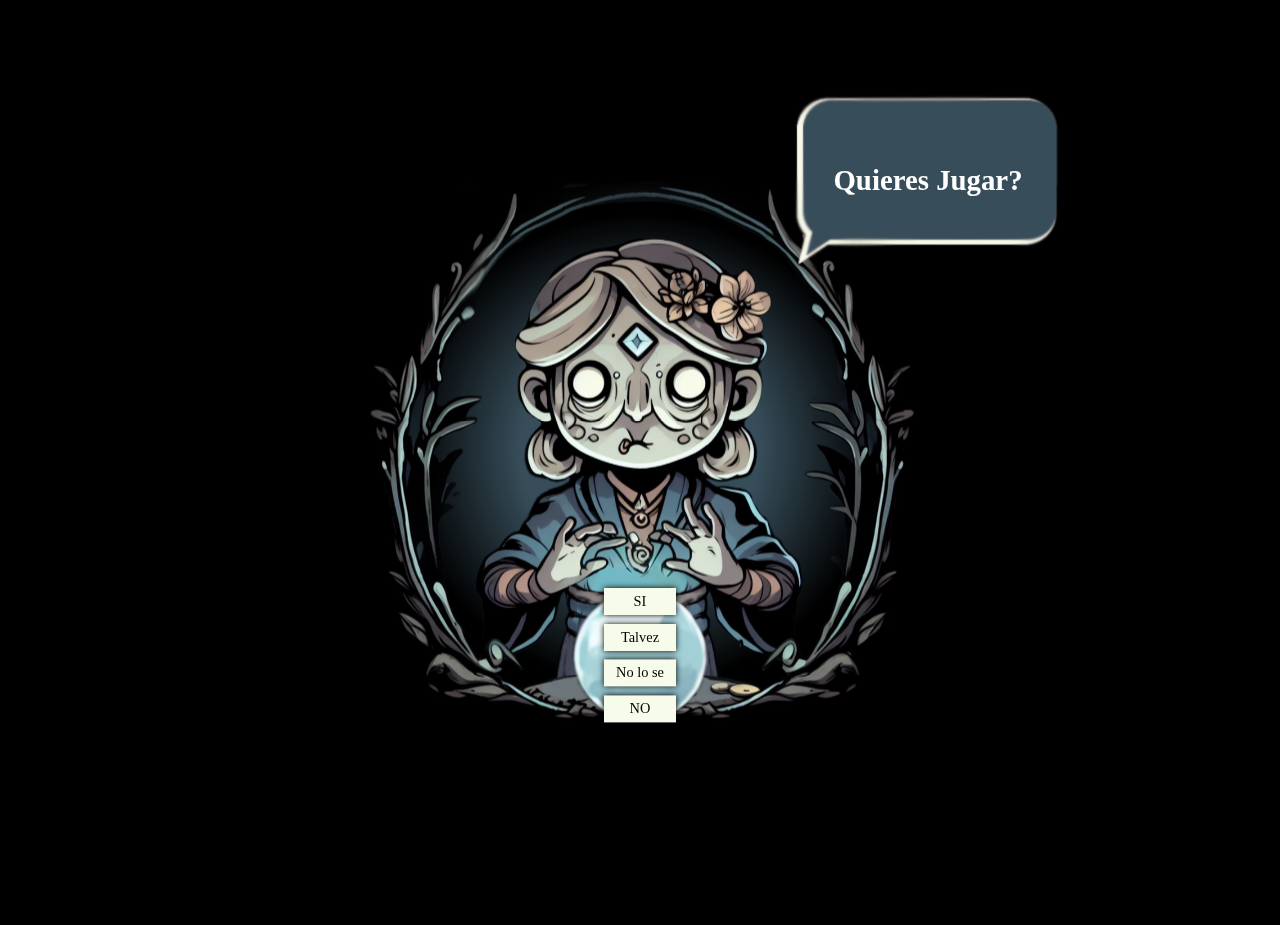
<file: testing/paralax_js/index.html>
<!DOCTYPE html>
<html lang="en">
<head>
    <meta charset="UTF-8">
    <title>Title</title>
    <link rel="stylesheet" href="style.css">



</head>
<body class="body">

<div class="cont" >
    <div class="back"></div>
    <img src="./img/p3_marco.png" alt="" class="marco">
    <img src="./img/p3.png" alt="" class="baba">
    <div class="all_ball">

            <form action="" class="respuestas">
                <button onclick=respuesta(event)>SI</button>
                <button onclick=respuesta(event)>Talvez</button>
                <button onclick=respuesta(event)>No lo se</button>
                <button onclick=respuesta(event)>NO</button>

            </form>

        <div class="res_img">
            <button></button>
        </div>

    </div>
    <img src="./img/base.png" alt="" class="base">
    <div class="dialogo">
    <h1>Quieres Jugar?</h1>
    </div>
</div>


<script type="text/javascript">
const cont = document.querySelector(".cont");
const body = document.querySelector(".body");
const marco = document.querySelector(".marco");
const back = document.querySelector(".back");
const baba = document.querySelector(".baba ");
const ball = document.querySelector(".all_ball");
const base = document.querySelector(".base");
const dialog = document.querySelector(".dialogo");
body.addEventListener("mousemove",(rotate)=>{
    let x = (innerWidth / 2 -rotate.pageX) / 100;
    let y = (innerHeight / 2 - rotate.pageY) / 250;
    ball.style.transform = `translate(${x}px, ${y*10}px)`;
    base.style.transform = "rotateY(" + x + "deg) rotateX(" + y + "deg)";
    baba.style.transform = `translate(${x*5}px, ${y*8}px)`;
    marco.style.transform = "rotateY(" + x + "deg) rotateX(" + y+ "deg)";
    dialog.style.transform = `translate(${x*5}px, ${y*8}px)`;



})

cont.style.transform = "scale(0.60)";


function  respuesta(e){
    e.preventDefault();
    console.log("s")
}
</script>
</body>
</html>
</file>
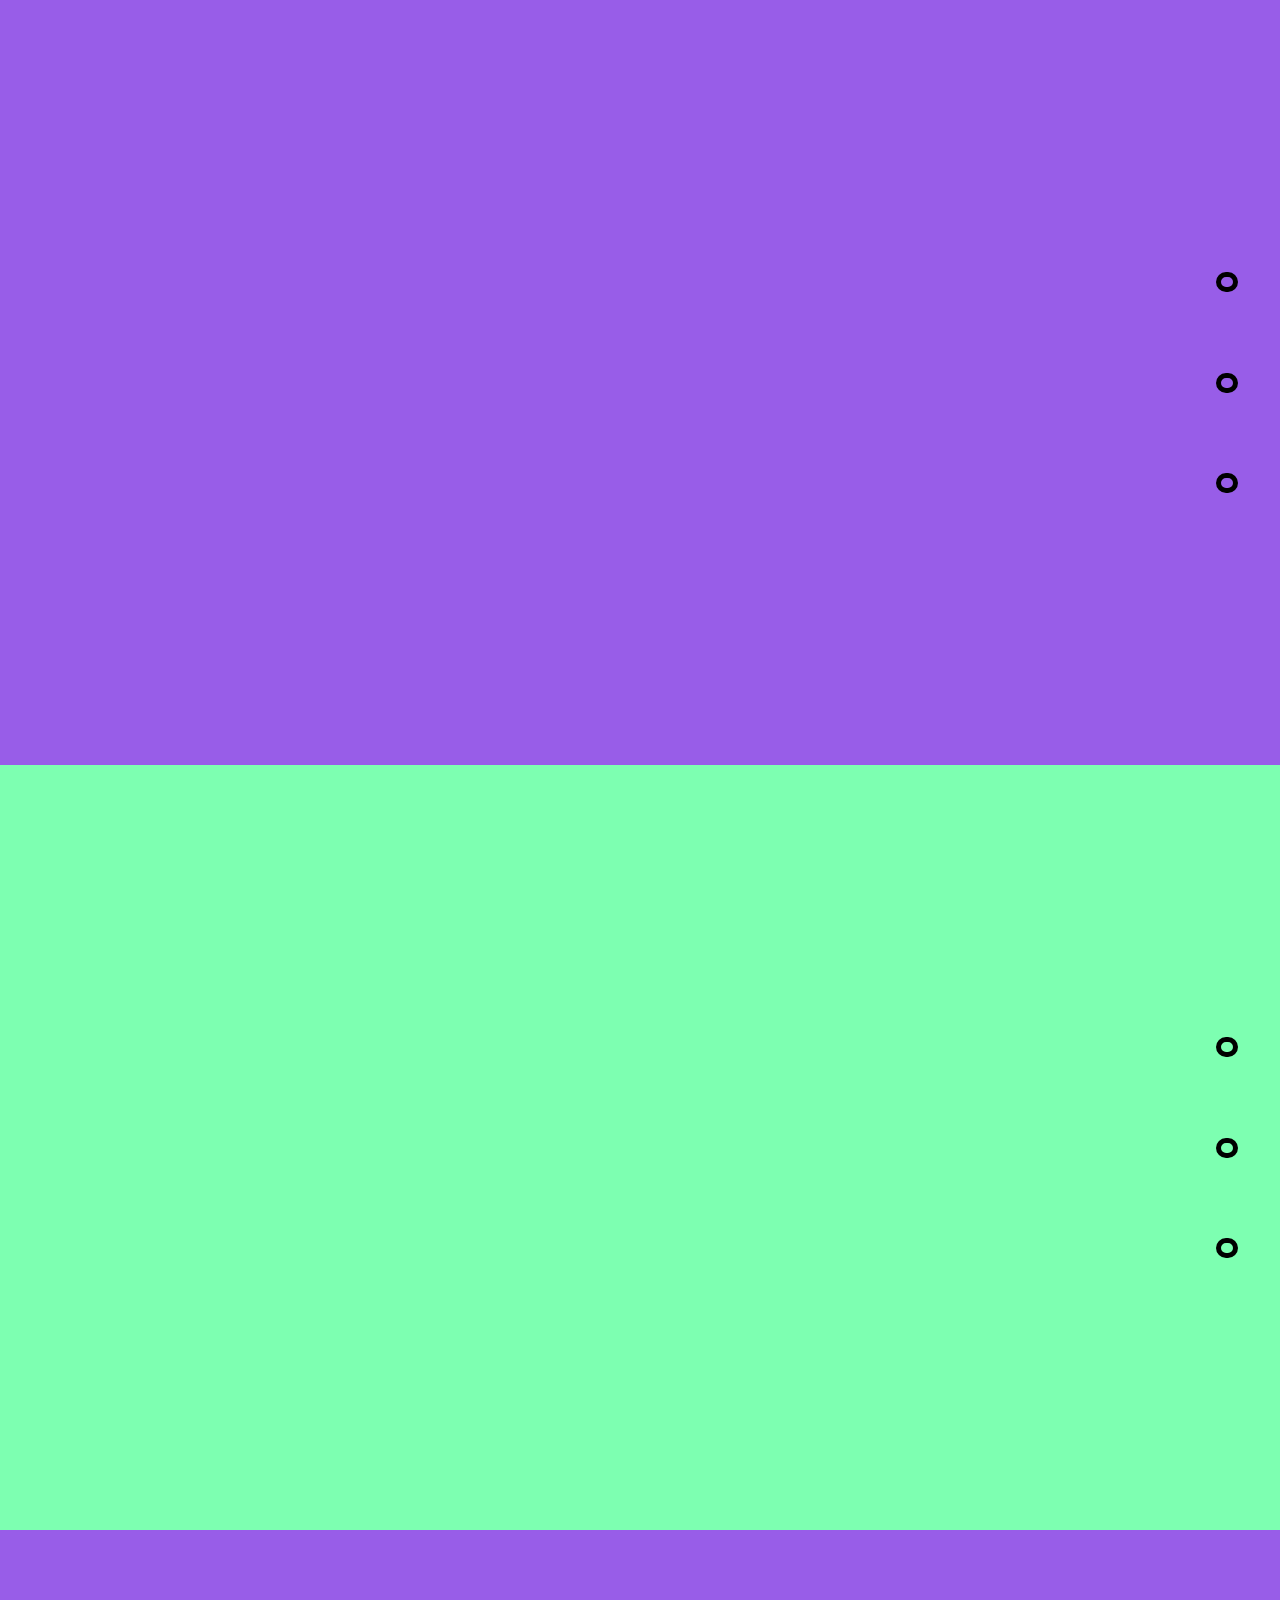
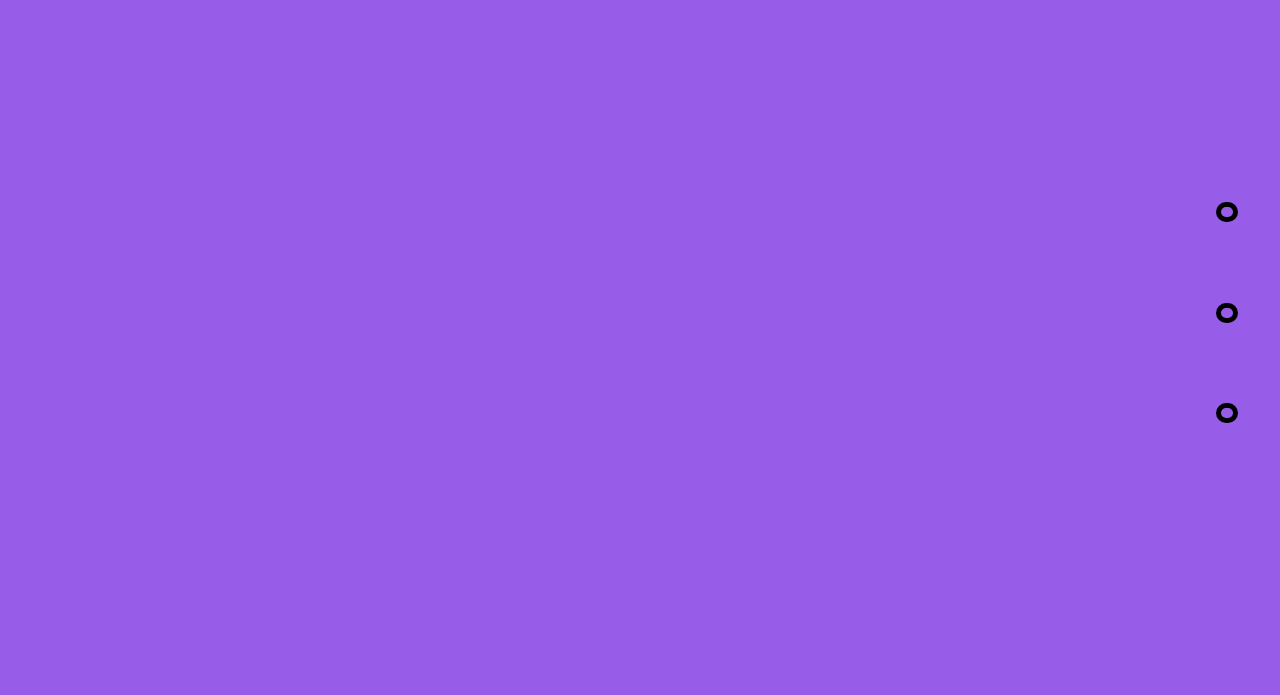
<file: uf1/Project/index.html>
<!DOCTYPE html>
<html lang="en">
<head>
    <meta charset="UTF-8">
    <title>Title</title>
    <link rel="stylesheet" href="style.css">
</head>
<body>
<div id="c1">
    <div class="logo"></div>

</div>
<div id="c2">

</div>
<div id="c3">

</div>

<script src="main.js"></script>
</body>
</html>
</file>
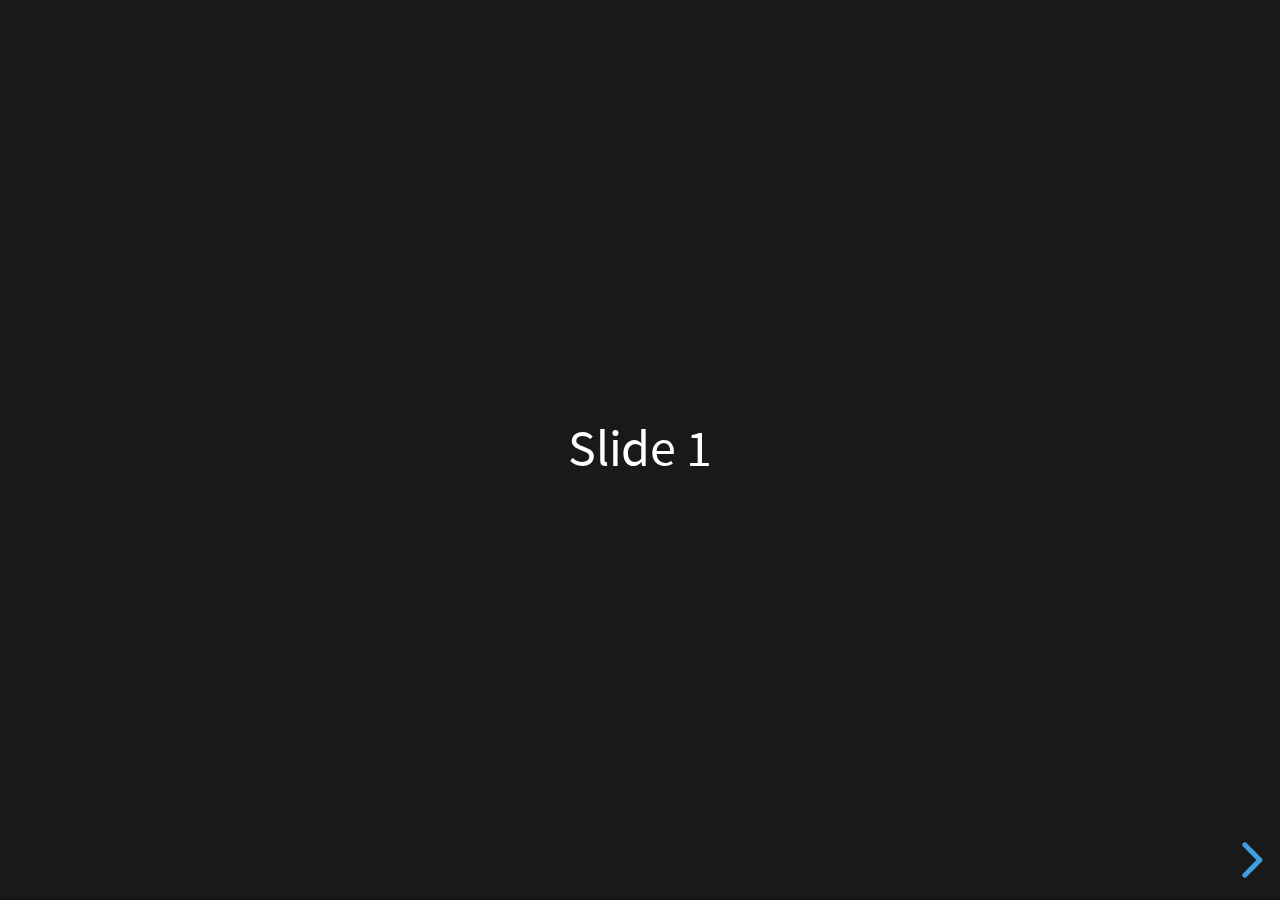
<file: uf1/Project/reveal.js-master/index.html>
<!doctype html>
<html lang="en">
	<head>
		<meta charset="utf-8">
		<meta name="viewport" content="width=device-width, initial-scale=1.0, maximum-scale=1.0, user-scalable=no">

		<title>reveal.js</title>

		<link rel="stylesheet" href="dist/reset.css">
		<link rel="stylesheet" href="dist/reveal.css">
		<link rel="stylesheet" href="dist/theme/black.css">

		<!-- Theme used for syntax highlighted code -->
		<link rel="stylesheet" href="plugin/highlight/monokai.css">
	</head>
	<body>
		<div class="reveal">
			<div class="slides">
				<section>Slide 1</section>
				<section>Slide 2</section>
			</div>
		</div>

		<script src="dist/reveal.js"></script>
		<script src="plugin/notes/notes.js"></script>
		<script src="plugin/markdown/markdown.js"></script>
		<script src="plugin/highlight/highlight.js"></script>
		<script>
			// More info about initialization & config:
			// - https://revealjs.com/initialization/
			// - https://revealjs.com/config/
			Reveal.initialize({
				hash: true,

				// Learn about plugins: https://revealjs.com/plugins/
				plugins: [ RevealMarkdown, RevealHighlight, RevealNotes ]
			});
		</script>
	</body>
</html>
</file>
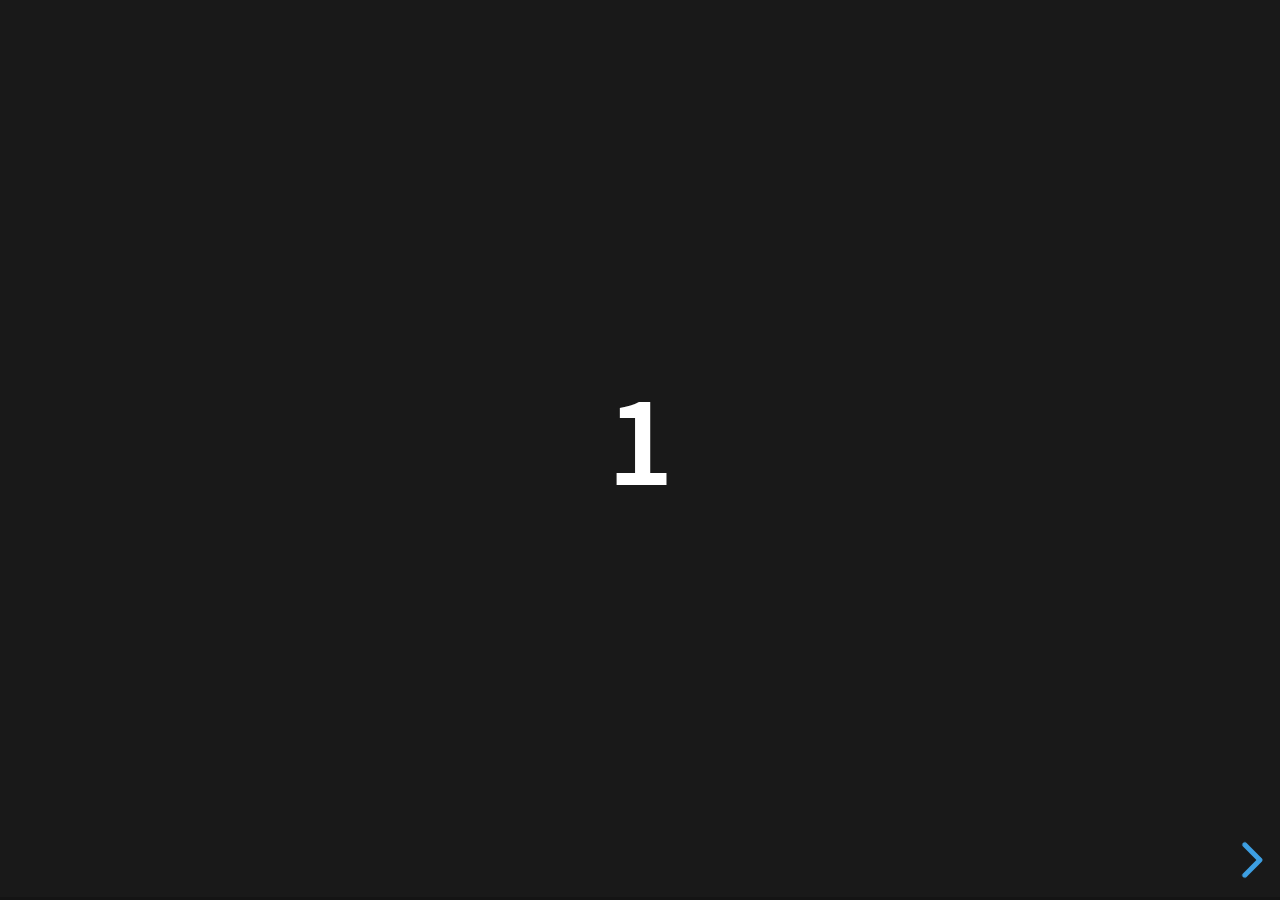
<file: uf1/Project/reveal.js-master/examples/500-slides.html>
<!doctype html>
<html lang="en">
	<head>
		<meta charset="utf-8">

		<title>reveal.js - 500 slides</title>

		<meta name="viewport" content="width=device-width, initial-scale=1.0, maximum-scale=1.0, user-scalable=no">

		<link rel="stylesheet" href="../dist/reveal.css">
		<link rel="stylesheet" href="../dist/theme/black.css">
	</head>

	<body>
		<div class="reveal">
			<div class="slides">
				<section><h1>1</h1></section>
				<section><h1>2</h1></section>
				<section><h1>3</h1></section>
				<section><h1>4</h1></section>
				<section><h1>5</h1></section>
				<section><h1>6</h1></section>
				<section><h1>7</h1></section>
				<section><h1>8</h1></section>
				<section><h1>9</h1></section>
				<section><h1>10</h1></section>
				<section><h1>11</h1></section>
				<section><h1>12</h1></section>
				<section><h1>13</h1></section>
				<section><h1>14</h1></section>
				<section><h1>15</h1></section>
				<section><h1>16</h1></section>
				<section><h1>17</h1></section>
				<section><h1>18</h1></section>
				<section><h1>19</h1></section>
				<section><h1>20</h1></section>
				<section><h1>21</h1></section>
				<section><h1>22</h1></section>
				<section><h1>23</h1></section>
				<section><h1>24</h1></section>
				<section><h1>25</h1></section>
				<section><h1>26</h1></section>
				<section><h1>27</h1></section>
				<section><h1>28</h1></section>
				<section><h1>29</h1></section>
				<section><h1>30</h1></section>
				<section><h1>31</h1></section>
				<section><h1>32</h1></section>
				<section><h1>33</h1></section>
				<section><h1>34</h1></section>
				<section><h1>35</h1></section>
				<section><h1>36</h1></section>
				<section><h1>37</h1></section>
				<section><h1>38</h1></section>
				<section><h1>39</h1></section>
				<section><h1>40</h1></section>
				<section><h1>41</h1></section>
				<section><h1>42</h1></section>
				<section><h1>43</h1></section>
				<section><h1>44</h1></section>
				<section><h1>45</h1></section>
				<section><h1>46</h1></section>
				<section><h1>47</h1></section>
				<section><h1>48</h1></section>
				<section><h1>49</h1></section>
				<section><h1>50</h1></section>
				<section><h1>51</h1></section>
				<section><h1>52</h1></section>
				<section><h1>53</h1></section>
				<section><h1>54</h1></section>
				<section><h1>55</h1></section>
				<section><h1>56</h1></section>
				<section><h1>57</h1></section>
				<section><h1>58</h1></section>
				<section><h1>59</h1></section>
				<section><h1>60</h1></section>
				<section><h1>61</h1></section>
				<section><h1>62</h1></section>
				<section><h1>63</h1></section>
				<section><h1>64</h1></section>
				<section><h1>65</h1></section>
				<section><h1>66</h1></section>
				<section><h1>67</h1></section>
				<section><h1>68</h1></section>
				<section><h1>69</h1></section>
				<section><h1>70</h1></section>
				<section><h1>71</h1></section>
				<section><h1>72</h1></section>
				<section><h1>73</h1></section>
				<section><h1>74</h1></section>
				<section><h1>75</h1></section>
				<section><h1>76</h1></section>
				<section><h1>77</h1></section>
				<section><h1>78</h1></section>
				<section><h1>79</h1></section>
				<section><h1>80</h1></section>
				<section><h1>81</h1></section>
				<section><h1>82</h1></section>
				<section><h1>83</h1></section>
				<section><h1>84</h1></section>
				<section><h1>85</h1></section>
				<section><h1>86</h1></section>
				<section><h1>87</h1></section>
				<section><h1>88</h1></section>
				<section><h1>89</h1></section>
				<section><h1>90</h1></section>
				<section><h1>91</h1></section>
				<section><h1>92</h1></section>
				<section><h1>93</h1></section>
				<section><h1>94</h1></section>
				<section><h1>95</h1></section>
				<section><h1>96</h1></section>
				<section><h1>97</h1></section>
				<section><h1>98</h1></section>
				<section><h1>99</h1></section>
				<section><h1>100</h1></section>
				<section><h1>101</h1></section>
				<section><h1>102</h1></section>
				<section><h1>103</h1></section>
				<section><h1>104</h1></section>
				<section><h1>105</h1></section>
				<section><h1>106</h1></section>
				<section><h1>107</h1></section>
				<section><h1>108</h1></section>
				<section><h1>109</h1></section>
				<section><h1>110</h1></section>
				<section><h1>111</h1></section>
				<section><h1>112</h1></section>
				<section><h1>113</h1></section>
				<section><h1>114</h1></section>
				<section><h1>115</h1></section>
				<section><h1>116</h1></section>
				<section><h1>117</h1></section>
				<section><h1>118</h1></section>
				<section><h1>119</h1></section>
				<section><h1>120</h1></section>
				<section><h1>121</h1></section>
				<section><h1>122</h1></section>
				<section><h1>123</h1></section>
				<section><h1>124</h1></section>
				<section><h1>125</h1></section>
				<section><h1>126</h1></section>
				<section><h1>127</h1></section>
				<section><h1>128</h1></section>
				<section><h1>129</h1></section>
				<section><h1>130</h1></section>
				<section><h1>131</h1></section>
				<section><h1>132</h1></section>
				<section><h1>133</h1></section>
				<section><h1>134</h1></section>
				<section><h1>135</h1></section>
				<section><h1>136</h1></section>
				<section><h1>137</h1></section>
				<section><h1>138</h1></section>
				<section><h1>139</h1></section>
				<section><h1>140</h1></section>
				<section><h1>141</h1></section>
				<section><h1>142</h1></section>
				<section><h1>143</h1></section>
				<section><h1>144</h1></section>
				<section><h1>145</h1></section>
				<section><h1>146</h1></section>
				<section><h1>147</h1></section>
				<section><h1>148</h1></section>
				<section><h1>149</h1></section>
				<section><h1>150</h1></section>
				<section><h1>151</h1></section>
				<section><h1>152</h1></section>
				<section><h1>153</h1></section>
				<section><h1>154</h1></section>
				<section><h1>155</h1></section>
				<section><h1>156</h1></section>
				<section><h1>157</h1></section>
				<section><h1>158</h1></section>
				<section><h1>159</h1></section>
				<section><h1>160</h1></section>
				<section><h1>161</h1></section>
				<section><h1>162</h1></section>
				<section><h1>163</h1></section>
				<section><h1>164</h1></section>
				<section><h1>165</h1></section>
				<section><h1>166</h1></section>
				<section><h1>167</h1></section>
				<section><h1>168</h1></section>
				<section><h1>169</h1></section>
				<section><h1>170</h1></section>
				<section><h1>171</h1></section>
				<section><h1>172</h1></section>
				<section><h1>173</h1></section>
				<section><h1>174</h1></section>
				<section><h1>175</h1></section>
				<section><h1>176</h1></section>
				<section><h1>177</h1></section>
				<section><h1>178</h1></section>
				<section><h1>179</h1></section>
				<section><h1>180</h1></section>
				<section><h1>181</h1></section>
				<section><h1>182</h1></section>
				<section><h1>183</h1></section>
				<section><h1>184</h1></section>
				<section><h1>185</h1></section>
				<section><h1>186</h1></section>
				<section><h1>187</h1></section>
				<section><h1>188</h1></section>
				<section><h1>189</h1></section>
				<section><h1>190</h1></section>
				<section><h1>191</h1></section>
				<section><h1>192</h1></section>
				<section><h1>193</h1></section>
				<section><h1>194</h1></section>
				<section><h1>195</h1></section>
				<section><h1>196</h1></section>
				<section><h1>197</h1></section>
				<section><h1>198</h1></section>
				<section><h1>199</h1></section>
				<section><h1>200</h1></section>
				<section><h1>201</h1></section>
				<section><h1>202</h1></section>
				<section><h1>203</h1></section>
				<section><h1>204</h1></section>
				<section><h1>205</h1></section>
				<section><h1>206</h1></section>
				<section><h1>207</h1></section>
				<section><h1>208</h1></section>
				<section><h1>209</h1></section>
				<section><h1>210</h1></section>
				<section><h1>211</h1></section>
				<section><h1>212</h1></section>
				<section><h1>213</h1></section>
				<section><h1>214</h1></section>
				<section><h1>215</h1></section>
				<section><h1>216</h1></section>
				<section><h1>217</h1></section>
				<section><h1>218</h1></section>
				<section><h1>219</h1></section>
				<section><h1>220</h1></section>
				<section><h1>221</h1></section>
				<section><h1>222</h1></section>
				<section><h1>223</h1></section>
				<section><h1>224</h1></section>
				<section><h1>225</h1></section>
				<section><h1>226</h1></section>
				<section><h1>227</h1></section>
				<section><h1>228</h1></section>
				<section><h1>229</h1></section>
				<section><h1>230</h1></section>
				<section><h1>231</h1></section>
				<section><h1>232</h1></section>
				<section><h1>233</h1></section>
				<section><h1>234</h1></section>
				<section><h1>235</h1></section>
				<section><h1>236</h1></section>
				<section><h1>237</h1></section>
				<section><h1>238</h1></section>
				<section><h1>239</h1></section>
				<section><h1>240</h1></section>
				<section><h1>241</h1></section>
				<section><h1>242</h1></section>
				<section><h1>243</h1></section>
				<section><h1>244</h1></section>
				<section><h1>245</h1></section>
				<section><h1>246</h1></section>
				<section><h1>247</h1></section>
				<section><h1>248</h1></section>
				<section><h1>249</h1></section>
				<section><h1>250</h1></section>
				<section><h1>251</h1></section>
				<section><h1>252</h1></section>
				<section><h1>253</h1></section>
				<section><h1>254</h1></section>
				<section><h1>255</h1></section>
				<section><h1>256</h1></section>
				<section><h1>257</h1></section>
				<section><h1>258</h1></section>
				<section><h1>259</h1></section>
				<section><h1>260</h1></section>
				<section><h1>261</h1></section>
				<section><h1>262</h1></section>
				<section><h1>263</h1></section>
				<section><h1>264</h1></section>
				<section><h1>265</h1></section>
				<section><h1>266</h1></section>
				<section><h1>267</h1></section>
				<section><h1>268</h1></section>
				<section><h1>269</h1></section>
				<section><h1>270</h1></section>
				<section><h1>271</h1></section>
				<section><h1>272</h1></section>
				<section><h1>273</h1></section>
				<section><h1>274</h1></section>
				<section><h1>275</h1></section>
				<section><h1>276</h1></section>
				<section><h1>277</h1></section>
				<section><h1>278</h1></section>
				<section><h1>279</h1></section>
				<section><h1>280</h1></section>
				<section><h1>281</h1></section>
				<section><h1>282</h1></section>
				<section><h1>283</h1></section>
				<section><h1>284</h1></section>
				<section><h1>285</h1></section>
				<section><h1>286</h1></section>
				<section><h1>287</h1></section>
				<section><h1>288</h1></section>
				<section><h1>289</h1></section>
				<section><h1>290</h1></section>
				<section><h1>291</h1></section>
				<section><h1>292</h1></section>
				<section><h1>293</h1></section>
				<section><h1>294</h1></section>
				<section><h1>295</h1></section>
				<section><h1>296</h1></section>
				<section><h1>297</h1></section>
				<section><h1>298</h1></section>
				<section><h1>299</h1></section>
				<section><h1>300</h1></section>
				<section><h1>301</h1></section>
				<section><h1>302</h1></section>
				<section><h1>303</h1></section>
				<section><h1>304</h1></section>
				<section><h1>305</h1></section>
				<section><h1>306</h1></section>
				<section><h1>307</h1></section>
				<section><h1>308</h1></section>
				<section><h1>309</h1></section>
				<section><h1>310</h1></section>
				<section><h1>311</h1></section>
				<section><h1>312</h1></section>
				<section><h1>313</h1></section>
				<section><h1>314</h1></section>
				<section><h1>315</h1></section>
				<section><h1>316</h1></section>
				<section><h1>317</h1></section>
				<section><h1>318</h1></section>
				<section><h1>319</h1></section>
				<section><h1>320</h1></section>
				<section><h1>321</h1></section>
				<section><h1>322</h1></section>
				<section><h1>323</h1></section>
				<section><h1>324</h1></section>
				<section><h1>325</h1></section>
				<section><h1>326</h1></section>
				<section><h1>327</h1></section>
				<section><h1>328</h1></section>
				<section><h1>329</h1></section>
				<section><h1>330</h1></section>
				<section><h1>331</h1></section>
				<section><h1>332</h1></section>
				<section><h1>333</h1></section>
				<section><h1>334</h1></section>
				<section><h1>335</h1></section>
				<section><h1>336</h1></section>
				<section><h1>337</h1></section>
				<section><h1>338</h1></section>
				<section><h1>339</h1></section>
				<section><h1>340</h1></section>
				<section><h1>341</h1></section>
				<section><h1>342</h1></section>
				<section><h1>343</h1></section>
				<section><h1>344</h1></section>
				<section><h1>345</h1></section>
				<section><h1>346</h1></section>
				<section><h1>347</h1></section>
				<section><h1>348</h1></section>
				<section><h1>349</h1></section>
				<section><h1>350</h1></section>
				<section><h1>351</h1></section>
				<section><h1>352</h1></section>
				<section><h1>353</h1></section>
				<section><h1>354</h1></section>
				<section><h1>355</h1></section>
				<section><h1>356</h1></section>
				<section><h1>357</h1></section>
				<section><h1>358</h1></section>
				<section><h1>359</h1></section>
				<section><h1>360</h1></section>
				<section><h1>361</h1></section>
				<section><h1>362</h1></section>
				<section><h1>363</h1></section>
				<section><h1>364</h1></section>
				<section><h1>365</h1></section>
				<section><h1>366</h1></section>
				<section><h1>367</h1></section>
				<section><h1>368</h1></section>
				<section><h1>369</h1></section>
				<section><h1>370</h1></section>
				<section><h1>371</h1></section>
				<section><h1>372</h1></section>
				<section><h1>373</h1></section>
				<section><h1>374</h1></section>
				<section><h1>375</h1></section>
				<section><h1>376</h1></section>
				<section><h1>377</h1></section>
				<section><h1>378</h1></section>
				<section><h1>379</h1></section>
				<section><h1>380</h1></section>
				<section><h1>381</h1></section>
				<section><h1>382</h1></section>
				<section><h1>383</h1></section>
				<section><h1>384</h1></section>
				<section><h1>385</h1></section>
				<section><h1>386</h1></section>
				<section><h1>387</h1></section>
				<section><h1>388</h1></section>
				<section><h1>389</h1></section>
				<section><h1>390</h1></section>
				<section><h1>391</h1></section>
				<section><h1>392</h1></section>
				<section><h1>393</h1></section>
				<section><h1>394</h1></section>
				<section><h1>395</h1></section>
				<section><h1>396</h1></section>
				<section><h1>397</h1></section>
				<section><h1>398</h1></section>
				<section><h1>399</h1></section>
				<section><h1>400</h1></section>
				<section><h1>401</h1></section>
				<section><h1>402</h1></section>
				<section><h1>403</h1></section>
				<section><h1>404</h1></section>
				<section><h1>405</h1></section>
				<section><h1>406</h1></section>
				<section><h1>407</h1></section>
				<section><h1>408</h1></section>
				<section><h1>409</h1></section>
				<section><h1>410</h1></section>
				<section><h1>411</h1></section>
				<section><h1>412</h1></section>
				<section><h1>413</h1></section>
				<section><h1>414</h1></section>
				<section><h1>415</h1></section>
				<section><h1>416</h1></section>
				<section><h1>417</h1></section>
				<section><h1>418</h1></section>
				<section><h1>419</h1></section>
				<section><h1>420</h1></section>
				<section><h1>421</h1></section>
				<section><h1>422</h1></section>
				<section><h1>423</h1></section>
				<section><h1>424</h1></section>
				<section><h1>425</h1></section>
				<section><h1>426</h1></section>
				<section><h1>427</h1></section>
				<section><h1>428</h1></section>
				<section><h1>429</h1></section>
				<section><h1>430</h1></section>
				<section><h1>431</h1></section>
				<section><h1>432</h1></section>
				<section><h1>433</h1></section>
				<section><h1>434</h1></section>
				<section><h1>435</h1></section>
				<section><h1>436</h1></section>
				<section><h1>437</h1></section>
				<section><h1>438</h1></section>
				<section><h1>439</h1></section>
				<section><h1>440</h1></section>
				<section><h1>441</h1></section>
				<section><h1>442</h1></section>
				<section><h1>443</h1></section>
				<section><h1>444</h1></section>
				<section><h1>445</h1></section>
				<section><h1>446</h1></section>
				<section><h1>447</h1></section>
				<section><h1>448</h1></section>
				<section><h1>449</h1></section>
				<section><h1>450</h1></section>
				<section><h1>451</h1></section>
				<section><h1>452</h1></section>
				<section><h1>453</h1></section>
				<section><h1>454</h1></section>
				<section><h1>455</h1></section>
				<section><h1>456</h1></section>
				<section><h1>457</h1></section>
				<section><h1>458</h1></section>
				<section><h1>459</h1></section>
				<section><h1>460</h1></section>
				<section><h1>461</h1></section>
				<section><h1>462</h1></section>
				<section><h1>463</h1></section>
				<section><h1>464</h1></section>
				<section><h1>465</h1></section>
				<section><h1>466</h1></section>
				<section><h1>467</h1></section>
				<section><h1>468</h1></section>
				<section><h1>469</h1></section>
				<section><h1>470</h1></section>
				<section><h1>471</h1></section>
				<section><h1>472</h1></section>
				<section><h1>473</h1></section>
				<section><h1>474</h1></section>
				<section><h1>475</h1></section>
				<section><h1>476</h1></section>
				<section><h1>477</h1></section>
				<section><h1>478</h1></section>
				<section><h1>479</h1></section>
				<section><h1>480</h1></section>
				<section><h1>481</h1></section>
				<section><h1>482</h1></section>
				<section><h1>483</h1></section>
				<section><h1>484</h1></section>
				<section><h1>485</h1></section>
				<section><h1>486</h1></section>
				<section><h1>487</h1></section>
				<section><h1>488</h1></section>
				<section><h1>489</h1></section>
				<section><h1>490</h1></section>
				<section><h1>491</h1></section>
				<section><h1>492</h1></section>
				<section><h1>493</h1></section>
				<section><h1>494</h1></section>
				<section><h1>495</h1></section>
				<section><h1>496</h1></section>
				<section><h1>497</h1></section>
				<section><h1>498</h1></section>
				<section><h1>499</h1></section>
			</div>
		</div>

		<script src="../dist/reveal.js"></script>
		<script>
			Reveal.initialize({
				transition: 'linear'
			});
		</script>
	</body>
</html>
</file>
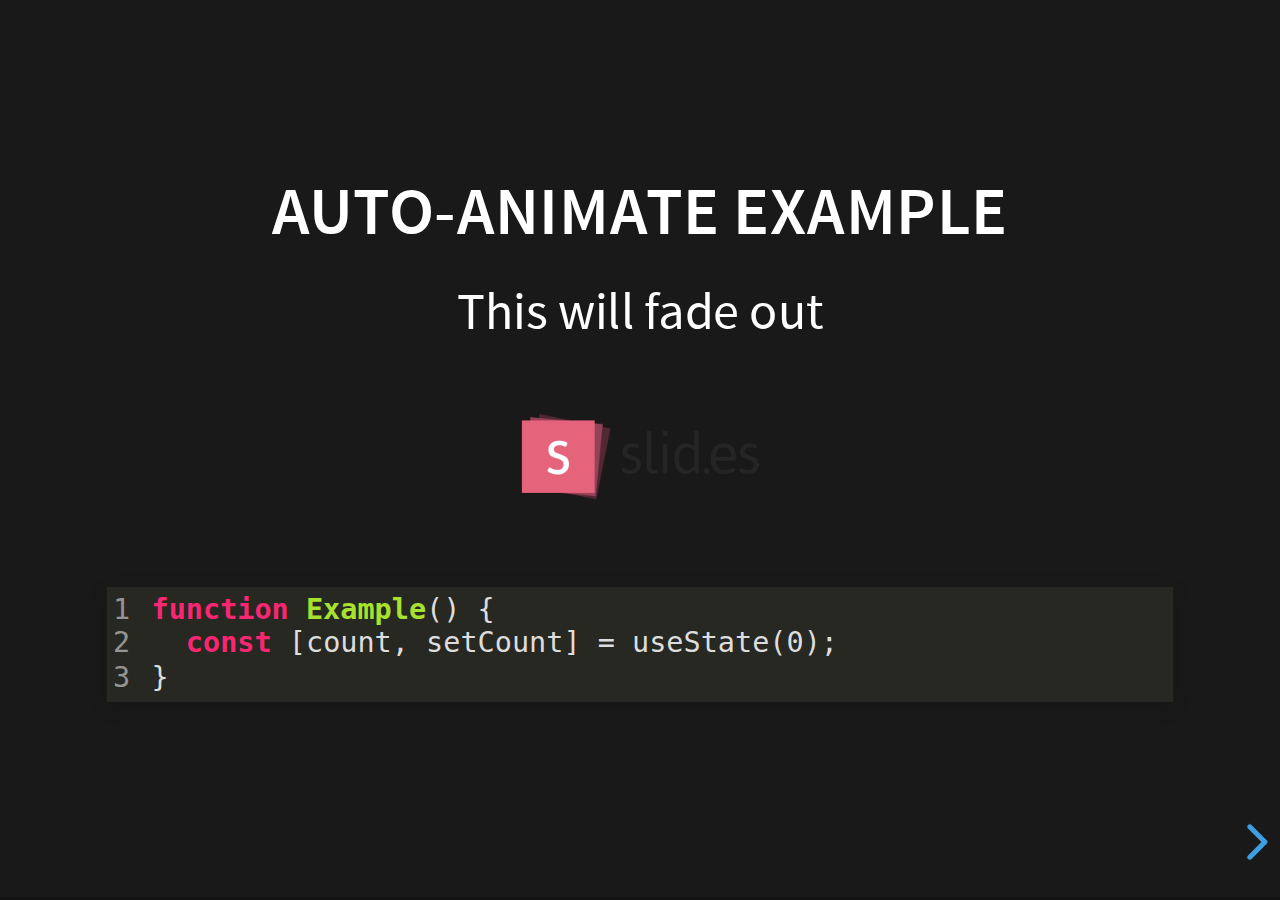
<file: uf1/Project/reveal.js-master/examples/auto-animate.html>
<!doctype html>
<html lang="en">

	<head>
		<meta charset="utf-8">

		<title>reveal.js - Auto Animate</title>

		<meta name="viewport" content="width=device-width, initial-scale=1.0, maximum-scale=1.0, user-scalable=no">

		<link rel="stylesheet" href="../dist/reveal.css">
		<link rel="stylesheet" href="../dist/theme/black.css" id="theme">
		<link rel="stylesheet" href="../plugin/highlight/monokai.css">
	</head>

	<body>

		<div class="reveal">

			<div class="slides">
				<section data-auto-animate data-auto-animate-unmatched="fade">
					<h3>Auto-Animate Example</h3>
					<p>This will fade out</p>
					<img src="assets/image1.png" style="height: 100px;">
					<pre data-id="code"><code data-line-numbers class="hljs" data-trim>
						function Example() {
						  const [count, setCount] = useState(0);
						}
					</code></pre>
				</section>
				<section data-auto-animate data-auto-animate-unmatched="fade">
					<h3>Auto-Animate Example</h3>
					<p style="opacity: 0.2; margin-top: 100px;">This will fade out</p>
					<p>This element is unmatched</p>
					<img src="assets/image1.png" style="height: 150px;">
					<pre data-id="code"><code data-line-numbers class="hljs" data-trim>
						function Example() {
						  New line!
						  const [count, setCount] = useState(0);
						}
					</code></pre>
				</section>

				<section data-auto-animate>
					<p data-id="text-props" style="background: #555; line-height: 1em; letter-spacing: 0em;">Line Height & Letter Spacing</p>
				</section>
				<section data-auto-animate>
					<p data-id="text-props" style="background: #555; line-height: 3em; letter-spacing: 0.2em;">Line Height & Letter Spacing</p>
				</section>

				<section>
					<section data-auto-animate>
						<pre data-id="code"><code data-line-numbers class="hljs" data-trim>
							import React, { useState } from 'react';

							function Example() {
							  const [count, setCount] = useState(0);

							  return (
							    ...
							  );
							}
						</code></pre>
					</section>
					<section data-auto-animate>
						<pre data-id="code"><code data-line-numbers class="hljs" data-trim>
							function Example() {
							  const [count, setCount] = useState(0);

							  return (
							    &lt;div&gt;
							      &lt;p&gt;You clicked {count} times&lt;/p&gt;
							      &lt;button onClick={() =&gt; setCount(count + 1)}&gt;
							        Click me
							      &lt;/button&gt;
							    &lt;/div&gt;
							  );
							}
						</code></pre>
					</section>
					<section data-auto-animate>
						<pre data-id="code"><code data-line-numbers class="hljs" data-trim>
							function Example() {
							  // A comment!
							  const [count, setCount] = useState(0);

							  return (
							    &lt;div&gt;
							      &lt;p&gt;You clicked {count} times&lt;/p&gt;
							      &lt;button onClick={() =&gt; setCount(count + 1)}&gt;
							        Click me
							      &lt;/button&gt;
							    &lt;/div&gt;
							  );
							}
						</code></pre>
					</section>
				</section>

				<section>
					<section data-auto-animate>
						<h3>Swapping list items</h3>
						<ul>
							<li>One</li>
							<li>Two</li>
							<li>Three</li>
						</ul>
					</section>
					<section data-auto-animate>
						<h3>Swapping list items</h3>
						<ul>
							<li>Two</li>
							<li>One</li>
							<li>Three</li>
						</ul>
					</section>
					<section data-auto-animate>
						<h3>Swapping list items</h3>
						<ul>
							<li>Two</li>
							<li>Three</li>
							<li>One</li>
						</ul>
					</section>
				</section>

				<section data-auto-animate style="height: 600px">
					<h3 style="opacity: 0.3; font-size: 18px;">SLIDE 1</h3>
					<h2 data-id="title" style="margin-top: 260px;">Animate Anything</h2>
					<div data-id="1" style="background: white; position: absolute; top: 150px; left: 16%; width: 60px; height: 60px;"></div>
					<div data-id="2" style="background: white; position: absolute; top: 150px; left: 36%; width: 60px; height: 60px;"></div>
					<div data-id="3" style="background: white; position: absolute; top: 150px; left: 56%; width: 60px; height: 60px;"></div>
					<div data-id="4" style="background: white; position: absolute; top: 150px; left: 76%; width: 60px; height: 60px;"></div>
				</section>
				<section data-auto-animate style="height: 600px">
					<h3 style="opacity: 0.3; font-size: 18px;">SLIDE 2</h3>
					<h2 data-id="title" style="margin-top: 500px">With Auto Animate</h2>
					<div data-id="1" style="background: cyan; position: absolute; bottom: 190px; left: 16%; width: 60px; height: 60px;"></div>
					<div data-id="2" style="background: magenta; position: absolute; bottom: 190px; left: 36%; width: 60px; height: 160px;"></div>
					<div data-id="3" style="background: yellow; position: absolute; bottom: 190px; left: 56%; width: 60px; height: 260px;"></div>
					<div data-id="4" style="background: red; position: absolute; bottom: 190px; left: 76%; width: 60px; height: 360px;"></div>
				</section>
				<section data-auto-animate style="height: 600px">
					<h3 style="opacity: 0.3; font-size: 18px;">SLIDE 3</h3>
					<h2 data-id="title" style="margin-top: 500px; opacity: 0;">With Auto Animate</h2>
					<div data-id="1" style="background: cyan; position: absolute; top: 50%; left: 50%; width: 400px; height: 400px; margin: -200px 0 0 -200px; border-radius: 400px;"></div>
					<div data-id="2" style="background: magenta; position: absolute; top: 50%; left: 50%; width: 300px; height: 300px; margin: -150px 0 0 -150px; border-radius: 400px;"></div>
					<div data-id="3" style="background: yellow; position: absolute; top: 50%; left: 50%; width: 200px; height: 200px; margin: -100px 0 0 -100px; border-radius: 400px;"></div>
					<div data-id="4" style="background: red; position: absolute; top: 50%; left: 50%; width: 100px; height: 100px; margin: -50px 0 0 -50px; border-radius: 400px;"></div>
				</section>
				<section data-auto-animate style="height: 600px">
					<h3 style="opacity: 0.3; font-size: 18px;">SLIDE 3</h3>
					<h2 data-id="title" style="margin-top: 500px; opacity: 0;">With Auto Animate</h2>
					<div data-id="1" style="background: red; position: absolute; top: 250px; left: 16%; width: 60px; height: 60px;"></div>
					<div data-id="2" style="background: yellow; position: absolute; top: 250px; left: 36%; width: 60px; height: 60px;"></div>
					<div data-id="3" style="background: magenta; position: absolute; top: 250px; left: 56%; width: 60px; height: 60px;"></div>
					<div data-id="4" style="background: cyan; position: absolute; top: 250px; left: 76%; width: 60px; height: 60px;"></div>
				</section>

				<section data-auto-animate data-auto-animate-id="a">
					<h2>data-auto-animate-id="a"</h2>
					<h3>A1</h3>
				</section>
				<section data-auto-animate data-auto-animate-id="a">
					<h2>data-auto-animate-id="a"</h2>
					<h3>A1</h3>
					<h3>A2</h3>
				</section>
				<section data-auto-animate data-auto-animate-id="b">
					<h2>data-auto-animate-id="b"</h2>
					<h3>B1</h3>
				</section>
				<section data-auto-animate data-auto-animate-id="b">
					<h2>data-auto-animate-id="b"</h2>
					<h3>B1</h3>
					<h3>B2</h3>
				</section>

				<section>
					<section id="stacked-slide-1" data-auto-animate>
						<a href="#/stacked-slide-1">Slide 1</a><br>
						<a href="#/stacked-slide-2">Slide 2</a><br>
						<a href="#/stacked-slide-3">Slide 3</a><br>
						<a href="#/stacked-slide-4">Slide 4</a><br>
						<div data-id="anim" style="background: indigo; padding: 8px; width: 50px; height: 50px; position: absolute; left: 0px;">A</div>
					</section>
					<section id="stacked-slide-2" data-auto-animate>
						<a href="#/stacked-slide-1">Slide 1</a><br>
						<a href="#/stacked-slide-2">Slide 2</a><br>
						<a href="#/stacked-slide-3">Slide 3</a><br>
						<a href="#/stacked-slide-4">Slide 4</a><br>
						<div data-id="anim" style="background: indigo; padding: 8px; width: 50px; height: 50px; position: absolute; left: 25%;">A</div>
					</section>
					<section id="stacked-slide-3" data-auto-animate>
						<a href="#/stacked-slide-1">Slide 1</a><br>
						<a href="#/stacked-slide-2">Slide 2</a><br>
						<a href="#/stacked-slide-3">Slide 3</a><br>
						<a href="#/stacked-slide-4">Slide 4</a><br>
						<div data-id="anim" style="background: indigo; padding: 8px; width: 50px; height: 50px; position: absolute; left: 50%;">A</div>
					</section>
					<section id="stacked-slide-4" data-auto-animate>
						<a href="#/stacked-slide-1">Slide 1</a><br>
						<a href="#/stacked-slide-2">Slide 2</a><br>
						<a href="#/stacked-slide-3">Slide 3</a><br>
						<a href="#/stacked-slide-4">Slide 4</a><br>
						<div data-id="anim" style="background: indigo; padding: 8px; width: 50px; height: 50px; position: absolute; left: 75%;">A</div>
					</section>
				</section>

			</div>

		</div>

		<script src="../dist/reveal.js"></script>
		<script src="../plugin/highlight/highlight.js"></script>
		<script>
			Reveal.initialize({
				center: true,
				hash: true,
				plugins: [ RevealHighlight ]
			});
		</script>

	</body>
</html>
</file>
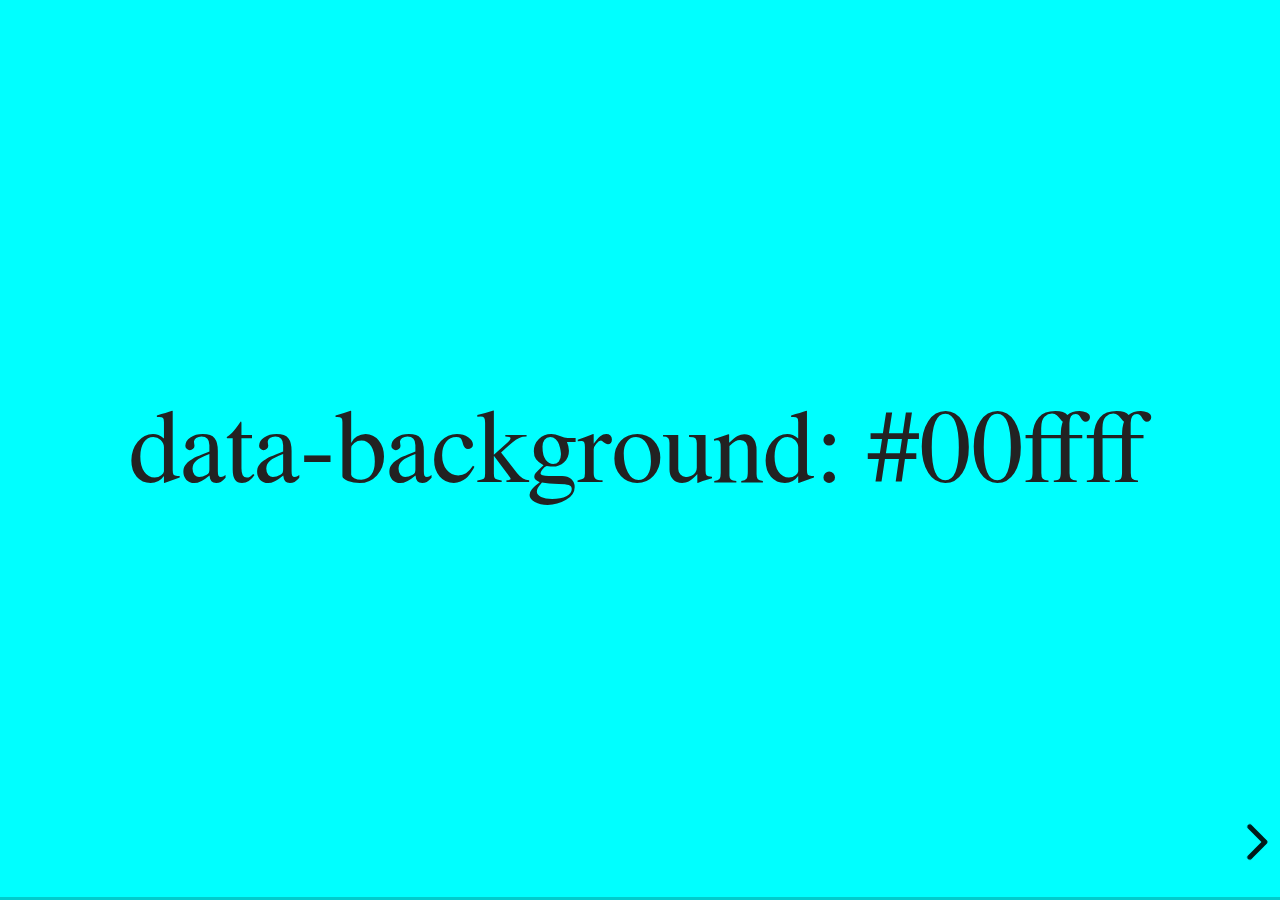
<file: uf1/Project/reveal.js-master/examples/backgrounds.html>
<!doctype html>
<html lang="en">

	<head>
		<meta charset="utf-8">

		<title>reveal.js - Slide Backgrounds</title>

		<meta name="viewport" content="width=device-width, initial-scale=1.0, maximum-scale=1.0, user-scalable=no">

		<link rel="stylesheet" href="../dist/reveal.css">
		<link rel="stylesheet" href="../dist/theme/serif.css" id="theme">
		<style type="text/css" media="screen">
			.slides section.has-dark-background,
			.slides section.has-dark-background h2 {
				color: #fff;
			}
			.slides section.has-light-background,
			.slides section.has-light-background h2 {
				color: #222;
			}
		</style>
	</head>

	<body>

		<div class="reveal">

			<div class="slides">

				<section data-background="#00ffff">
					<h2>data-background: #00ffff</h2>
				</section>

				<section data-background="#bb00bb">
					<h2>data-background: #bb00bb</h2>
				</section>

				<section data-background-color="lightblue">
					<h2>data-background: lightblue</h2>
				</section>

				<section>
					<section data-background="#ff0000">
						<h2>data-background: #ff0000</h2>
					</section>
					<section data-background="rgba(0, 0, 0, 0.2)">
						<h2>data-background: rgba(0, 0, 0, 0.2)</h2>
					</section>
					<section data-background="salmon">
						<h2>data-background: salmon</h2>
					</section>
				</section>

				<section data-background="rgba(0, 100, 100, 0.2)">
					<section>
						<h2>Background applied to stack</h2>
					</section>
					<section>
						<h2>Background applied to stack</h2>
					</section>
					<section data-background="rgb(66, 66, 66)">
						<h2>Background applied to slide inside of stack</h2>
					</section>
				</section>

				<section data-background-transition="slide" data-background="assets/image1.png">
					<h2>Background image</h2>
				</section>

				<section>
					<section data-background-transition="slide" data-background="assets/image1.png">
						<h2>Background image</h2>
					</section>
					<section data-background-transition="slide" data-background="assets/image1.png">
						<h2>Background image</h2>
					</section>
				</section>

				<section data-background="assets/image2.png" data-background-size="100px" data-background-repeat="repeat" data-background-color="#111">
					<h2>Background image</h2>
					<pre>data-background-size="100px" data-background-repeat="repeat" data-background-color="#111"</pre>
				</section>

				<section data-background="#888888">
					<h2>Same background twice (1/2)</h2>
				</section>
				<section data-background="#888888">
					<h2>Same background twice (2/2)</h2>
				</section>

				<section data-background-video="https://s3.amazonaws.com/static.slid.es/site/homepage/v1/homepage-video-editor.mp4,https://s3.amazonaws.com/static.slid.es/site/homepage/v1/homepage-video-editor.webm">
					<h2>Video background</h2>
				</section>

				<section data-background-iframe="https://slides.com/news/make-better-presentations/embed?style=hidden&autoSlide=4000">
					<h2>Iframe background</h2>
				</section>

				<section>
					<section data-background="#417203">
						<h2>Same background twice vertical (1/2)</h2>
					</section>
					<section data-background="#417203">
						<h2>Same background twice vertical (2/2)</h2>
					</section>
				</section>

				<section data-background="#934f4d">
					<h2>Same background from horizontal to vertical (1/3)</h2>
				</section>
				<section>
					<section data-background="#934f4d">
						<h2>Same background from horizontal to vertical (2/3)</h2>
					</section>
					<section data-background="#934f4d">
						<h2>Same background from horizontal to vertical (3/3)</h2>
					</section>
				</section>

			</div>

		</div>

		<script src="../dist/reveal.js"></script>
		<script>

			// Full list of configuration options:
			// https://revealjs.revealjs.com/config/
			Reveal.initialize({
				center: true,

				transition: 'linear',
				// transitionSpeed: 'slow',
				// backgroundTransition: 'slide'
			});

		</script>

	</body>
</html>
</file>
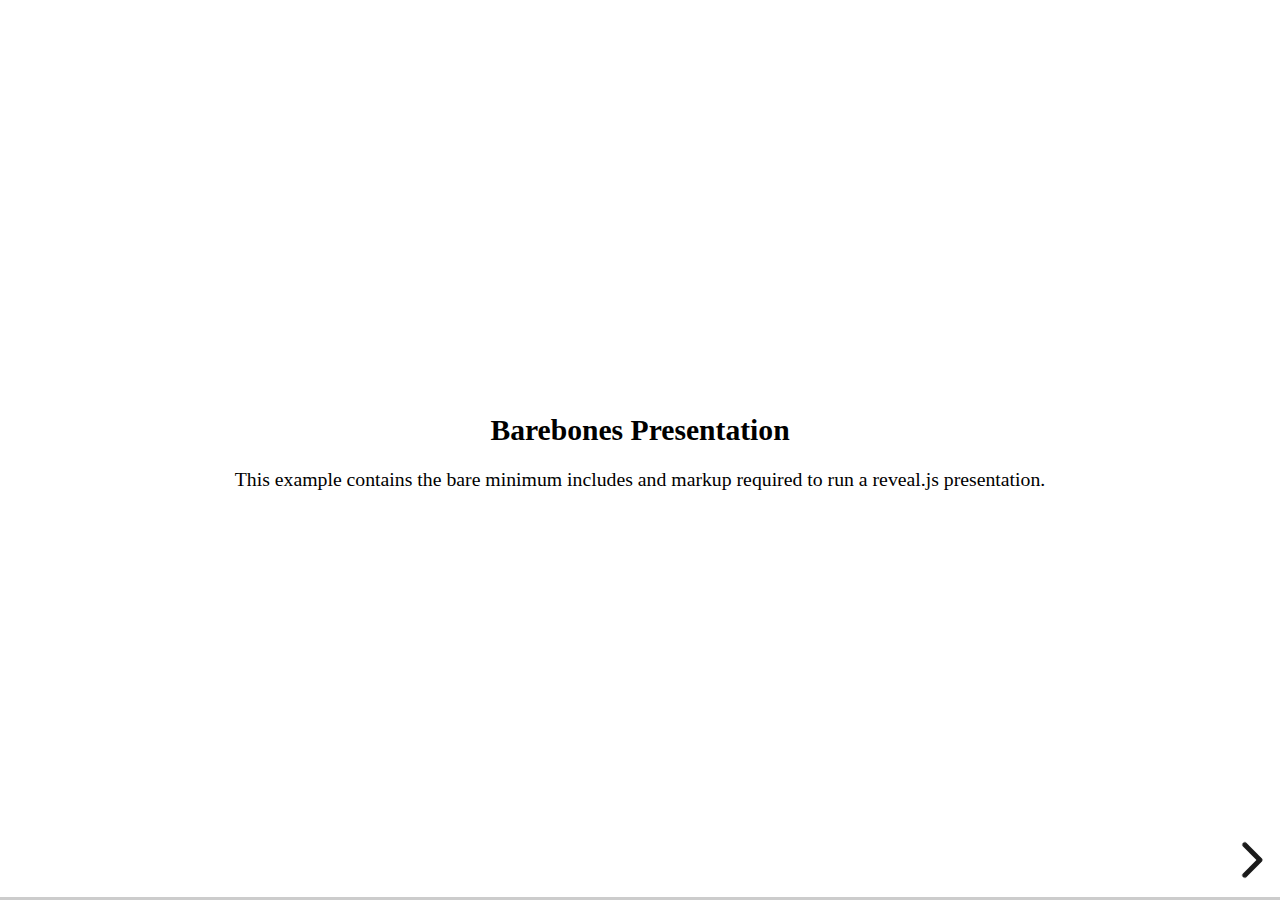
<file: uf1/Project/reveal.js-master/examples/barebones.html>
<!doctype html>
<html lang="en">
	<head>
		<meta charset="utf-8">
		<title>reveal.js - Barebones</title>
		<link rel="stylesheet" href="../dist/reveal.css">
	</head>
	<body>

		<div class="reveal">
			<div class="slides">

				<section>
					<h2>Barebones Presentation</h2>
					<p>This example contains the bare minimum includes and markup required to run a reveal.js presentation.</p>
				</section>

				<section>
					<h2>No Theme</h2>
					<p>There's no theme included, so it will fall back on browser defaults.</p>
				</section>

			</div>
		</div>

		<script src="../dist/reveal.js"></script>
		<script>
			Reveal.initialize();
		</script>

	</body>
</html>
</file>
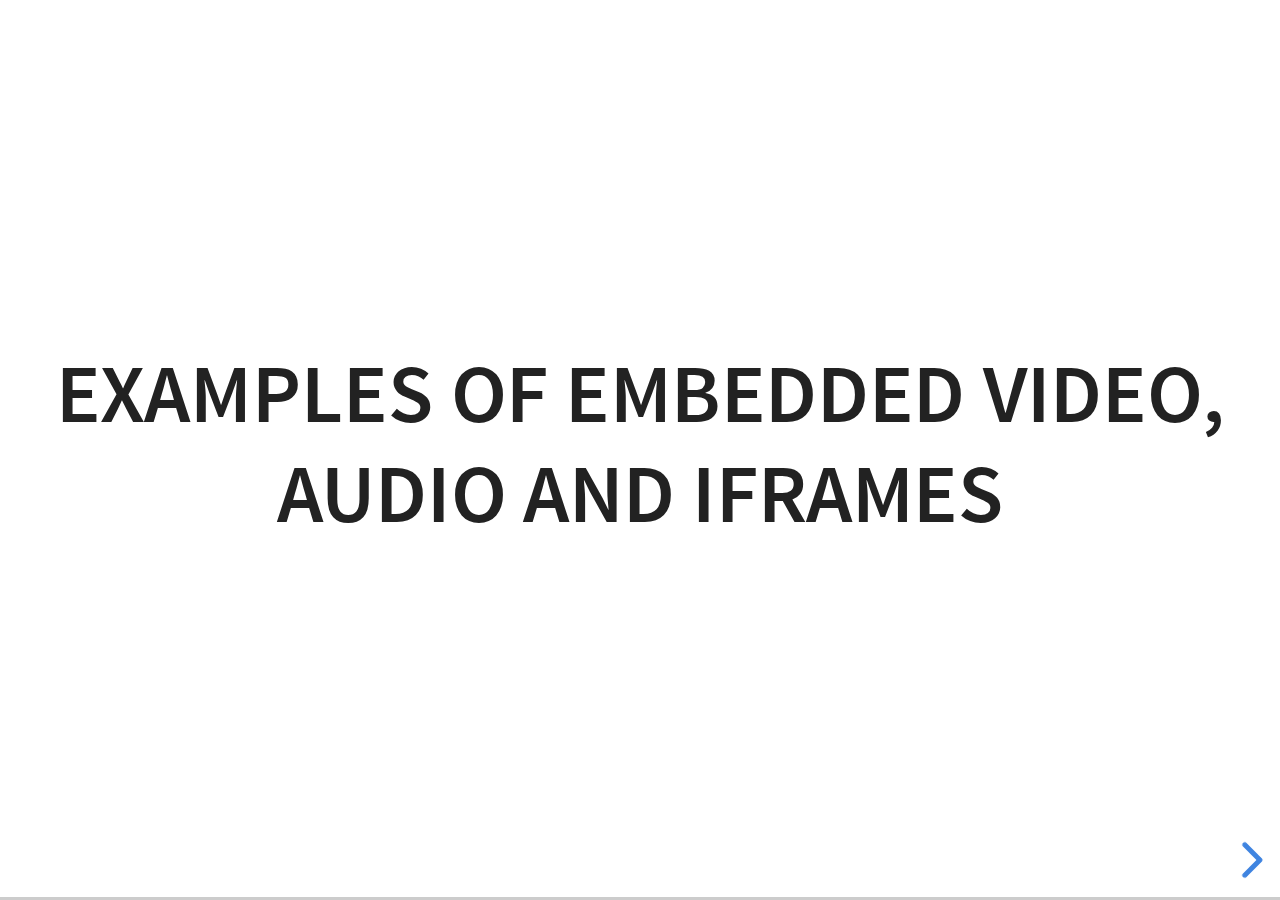
<file: uf1/Project/reveal.js-master/examples/media.html>
<!doctype html>
<html lang="en">

	<head>
		<meta charset="utf-8">

		<title>reveal.js - Video, Audio and Iframes</title>

		<meta name="viewport" content="width=device-width, initial-scale=1.0, maximum-scale=1.0, user-scalable=no">

		<link rel="stylesheet" href="../dist/reveal.css">
		<link rel="stylesheet" href="../dist/theme/white.css" id="theme">
	</head>

	<body>

		<div class="reveal">

			<div class="slides">

				<section>
					<h2>Examples of embedded Video, Audio and Iframes</h2>
				</section>

				<section>
					<h2>Iframe</h2>
					<iframe data-autoplay width="700" height="540" src="https://slides.com/news/auto-animate/embed" frameborder="0"></iframe>
				</section>

				<section data-background-iframe="https://www.youtube.com/embed/h1_nyI3z8gI" data-background-interactive>
					<h2 style="color: #fff;">Iframe Background</h2>
				</section>

				<section>
					<h2>Video</h2>
					<video src="http://clips.vorwaerts-gmbh.de/big_buck_bunny.mp4" data-autoplay></video>
				</section>

				<section data-background-video="http://clips.vorwaerts-gmbh.de/big_buck_bunny.mp4">
					<h2>Background Video</h2>
				</section>

				<section>
					<h2>Auto-playing audio</h2>
					<audio src="assets/beeping.wav" data-autoplay></audio>
				</section>

				<section>
					<h2>Audio inside slide fragments</h2>
					<div class="fragment">
						Beep 1
						<audio src="assets/beeping.wav" data-autoplay></audio>
					</div>
					<div class="fragment">
						Beep 2
						<audio src="assets/beeping.wav" data-autoplay></audio>
					</div>
				</section>

				<section>
					<h2>Audio with controls</h2>
					<audio src="assets/beeping.wav" controls></audio>
				</section>

			</div>

		</div>

		<script src="../dist/reveal.js"></script>
		<script>
			Reveal.initialize({hash: true});
		</script>

	</body>
</html>
</file>
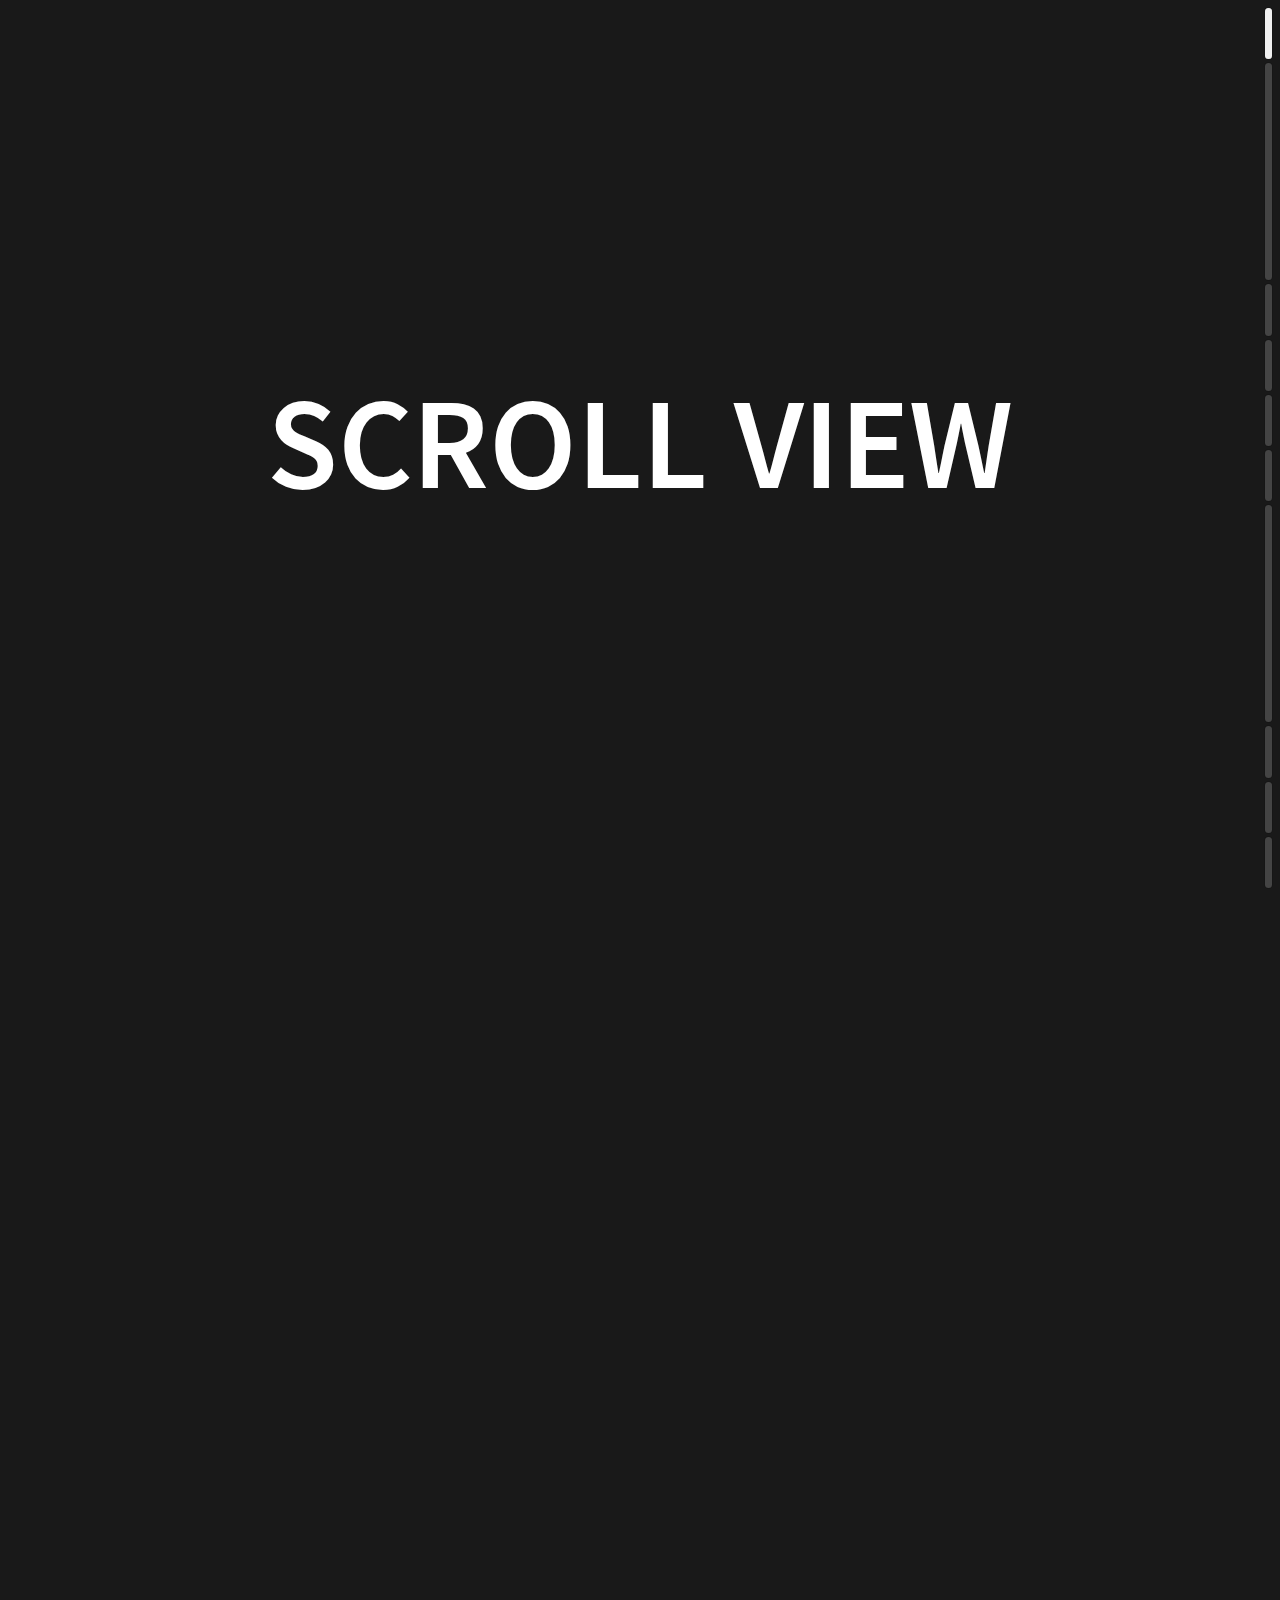
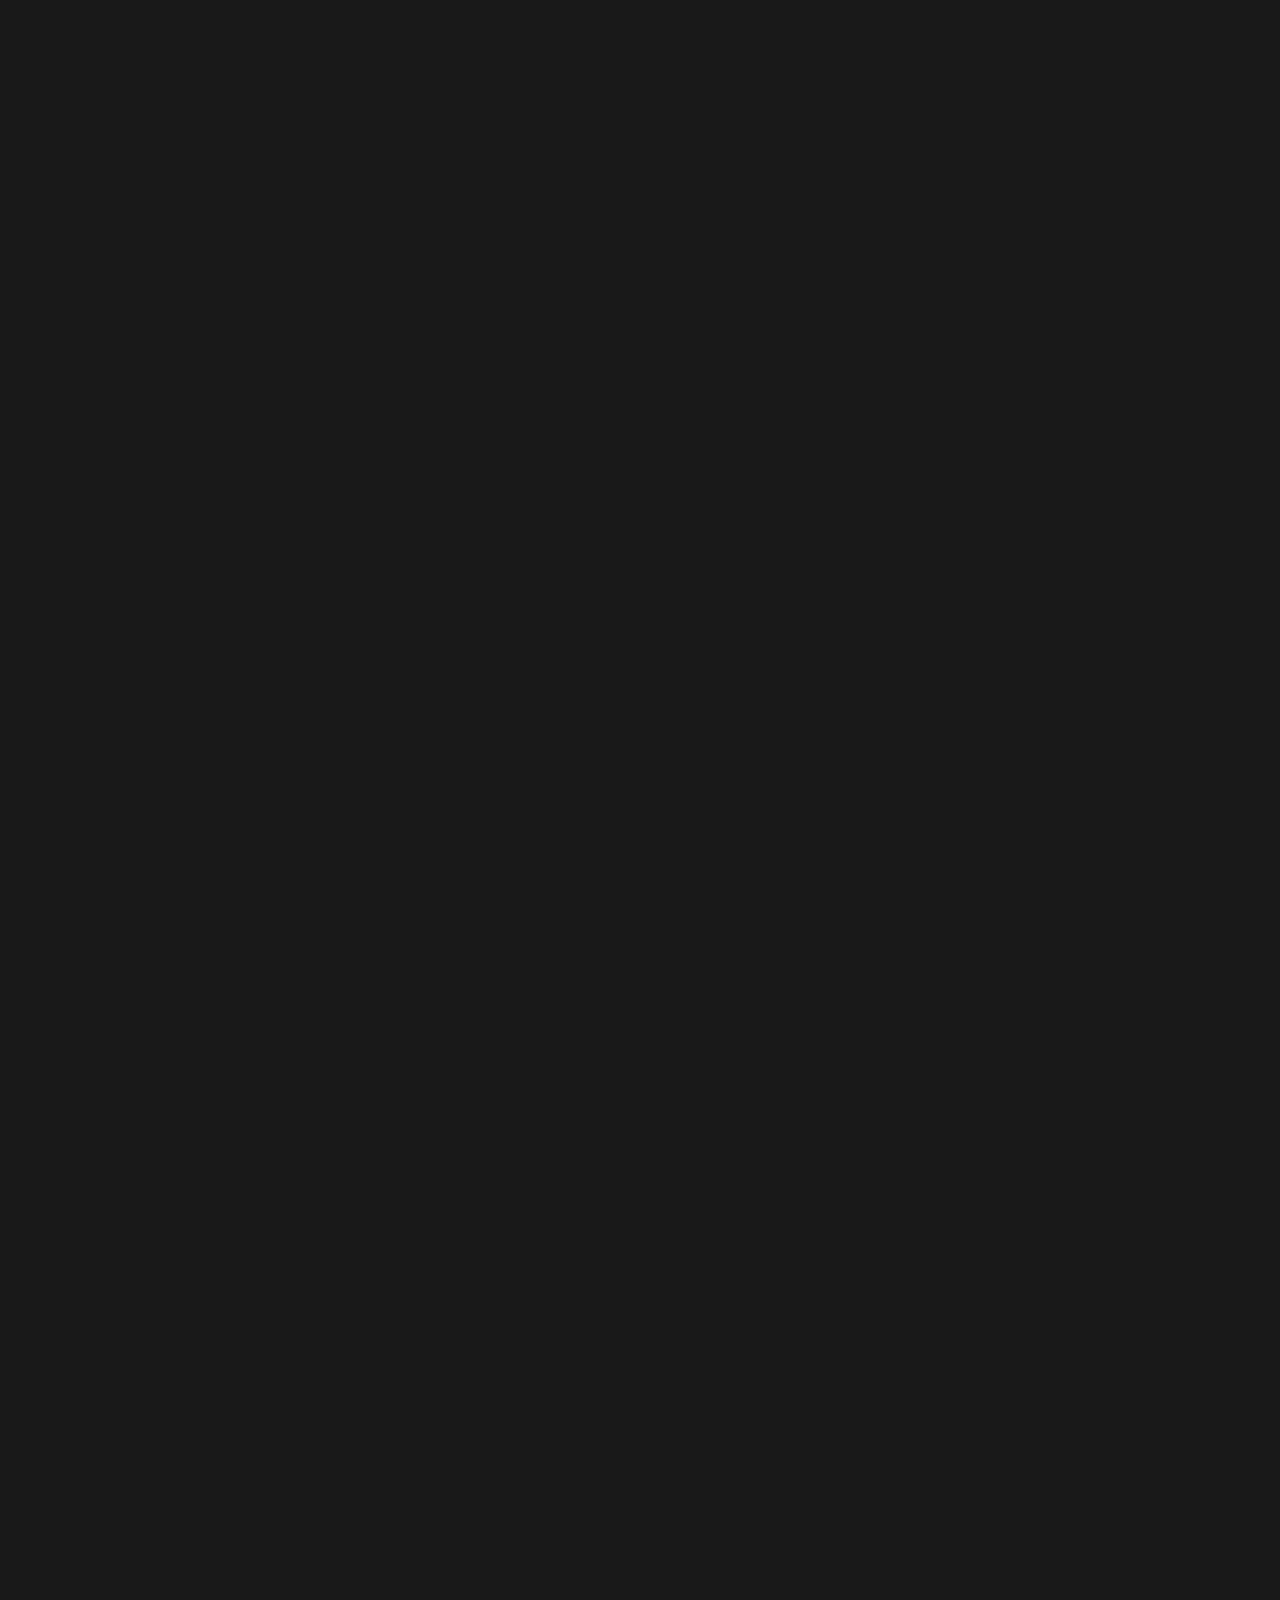
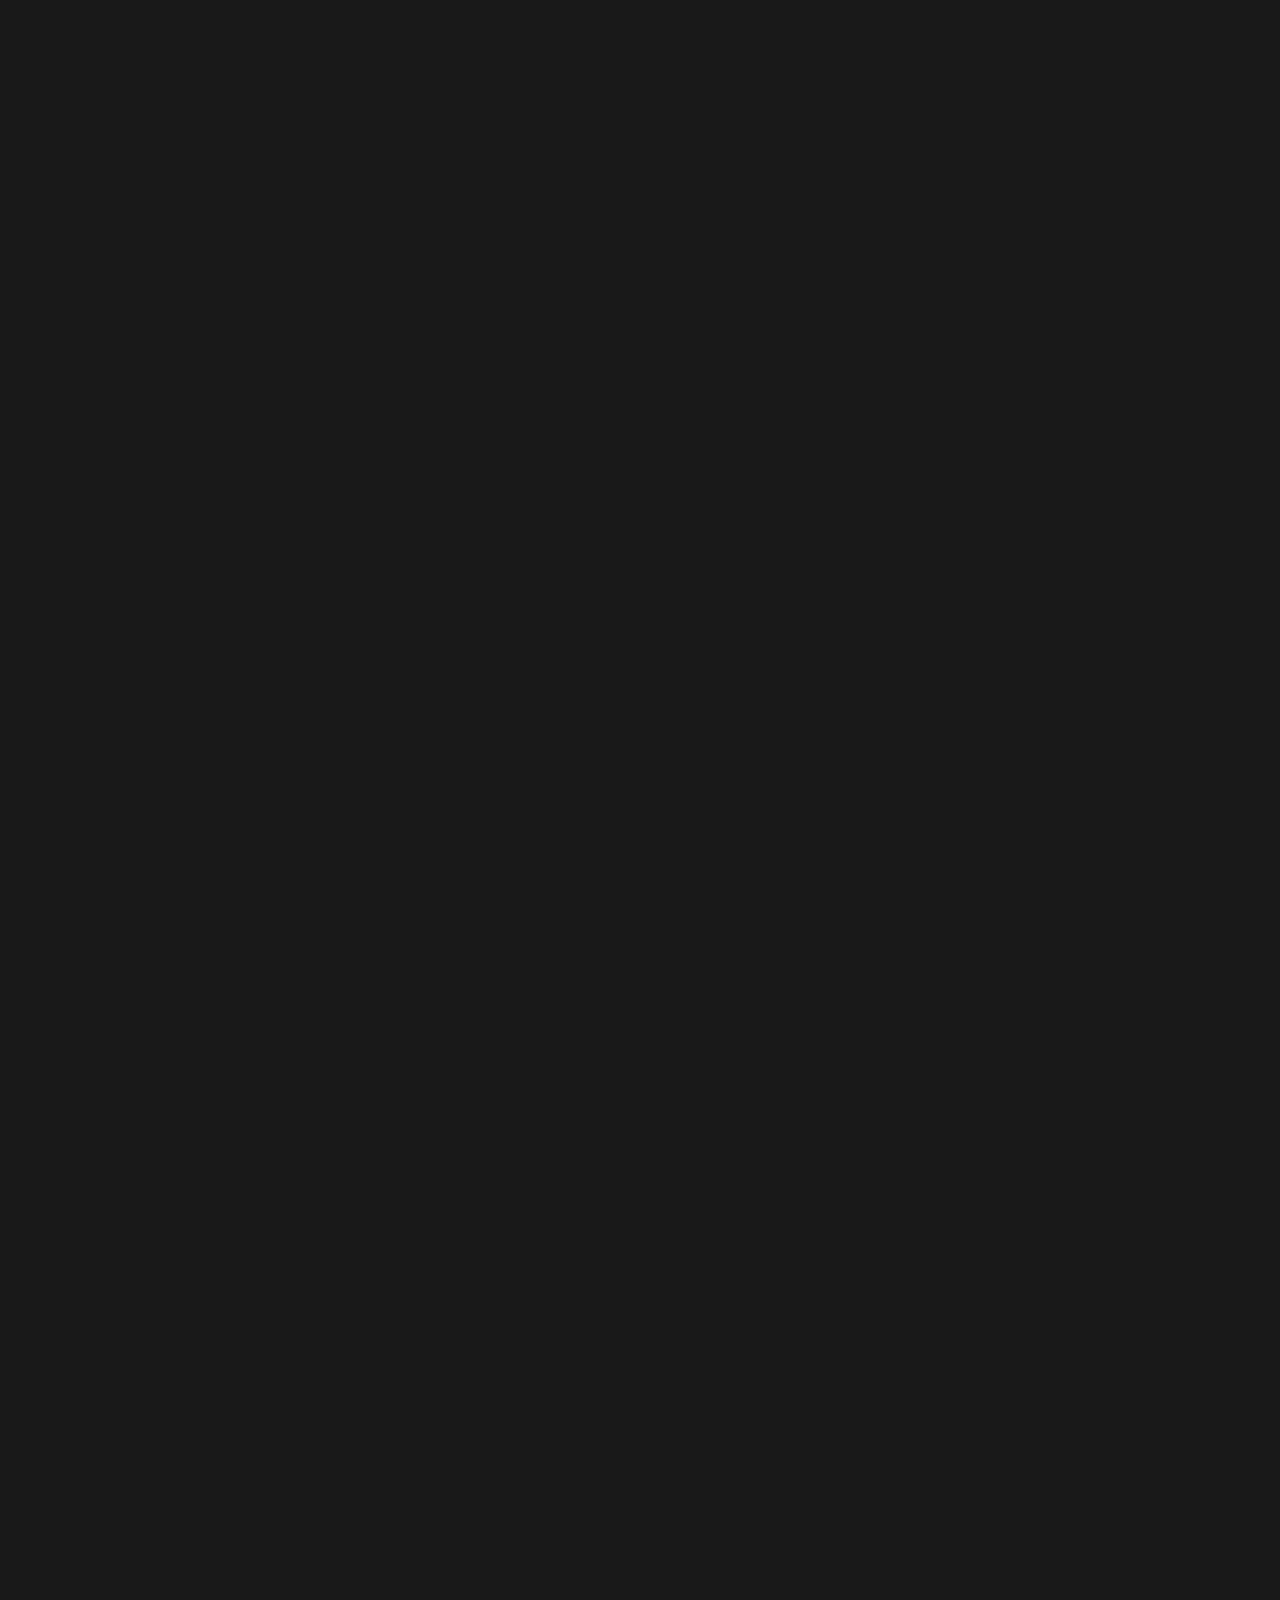
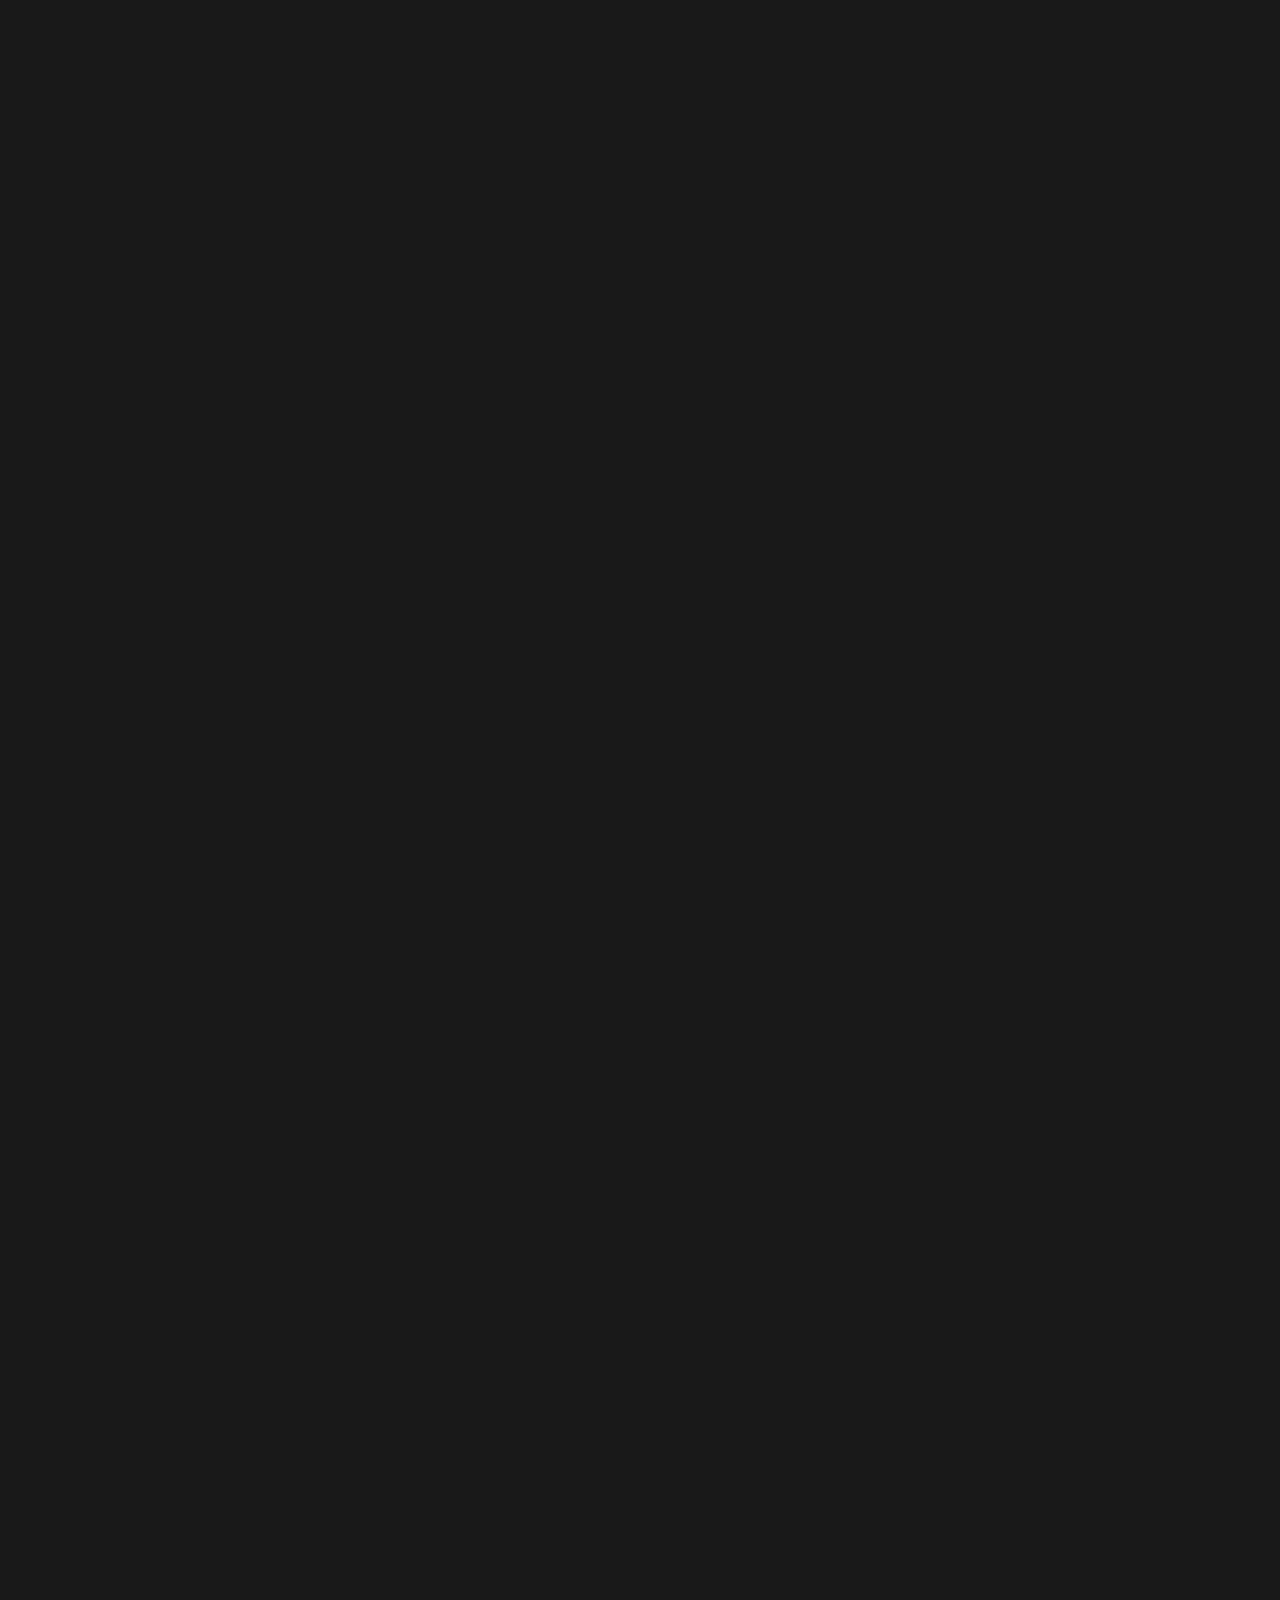
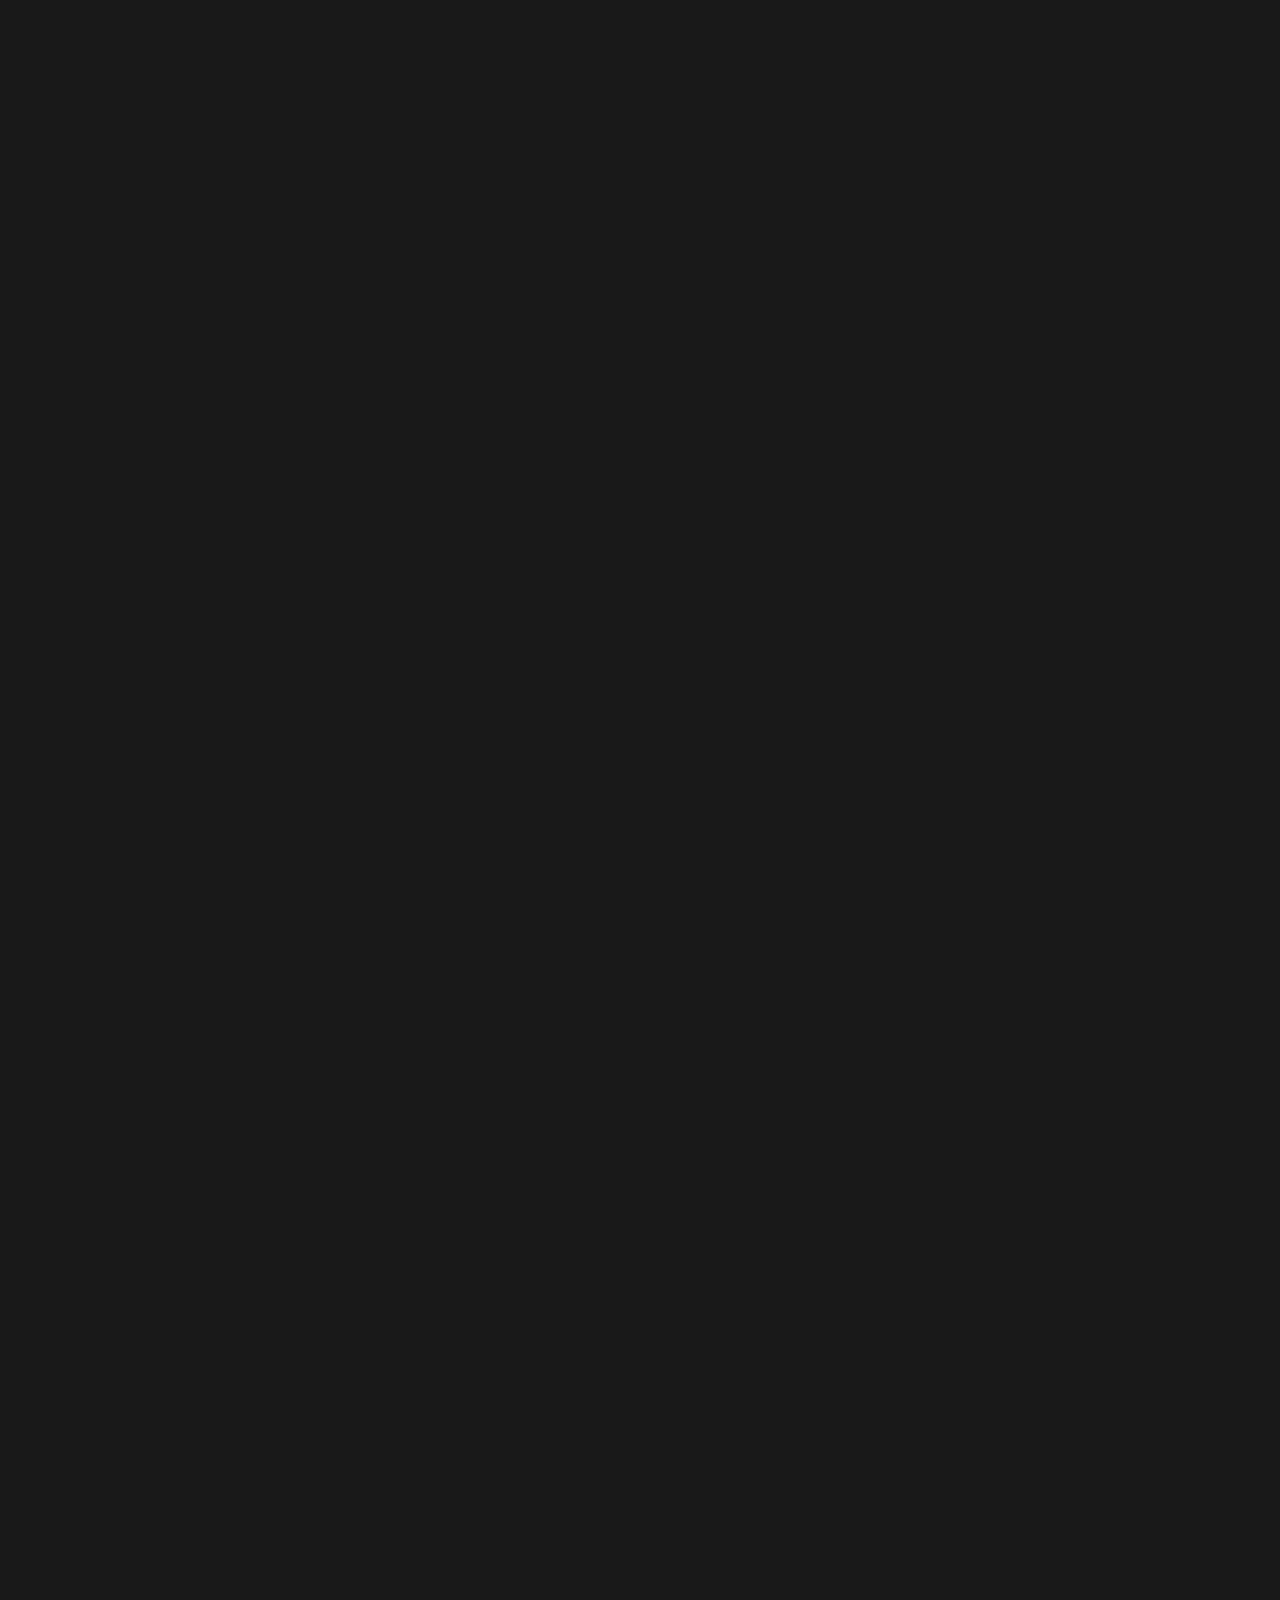
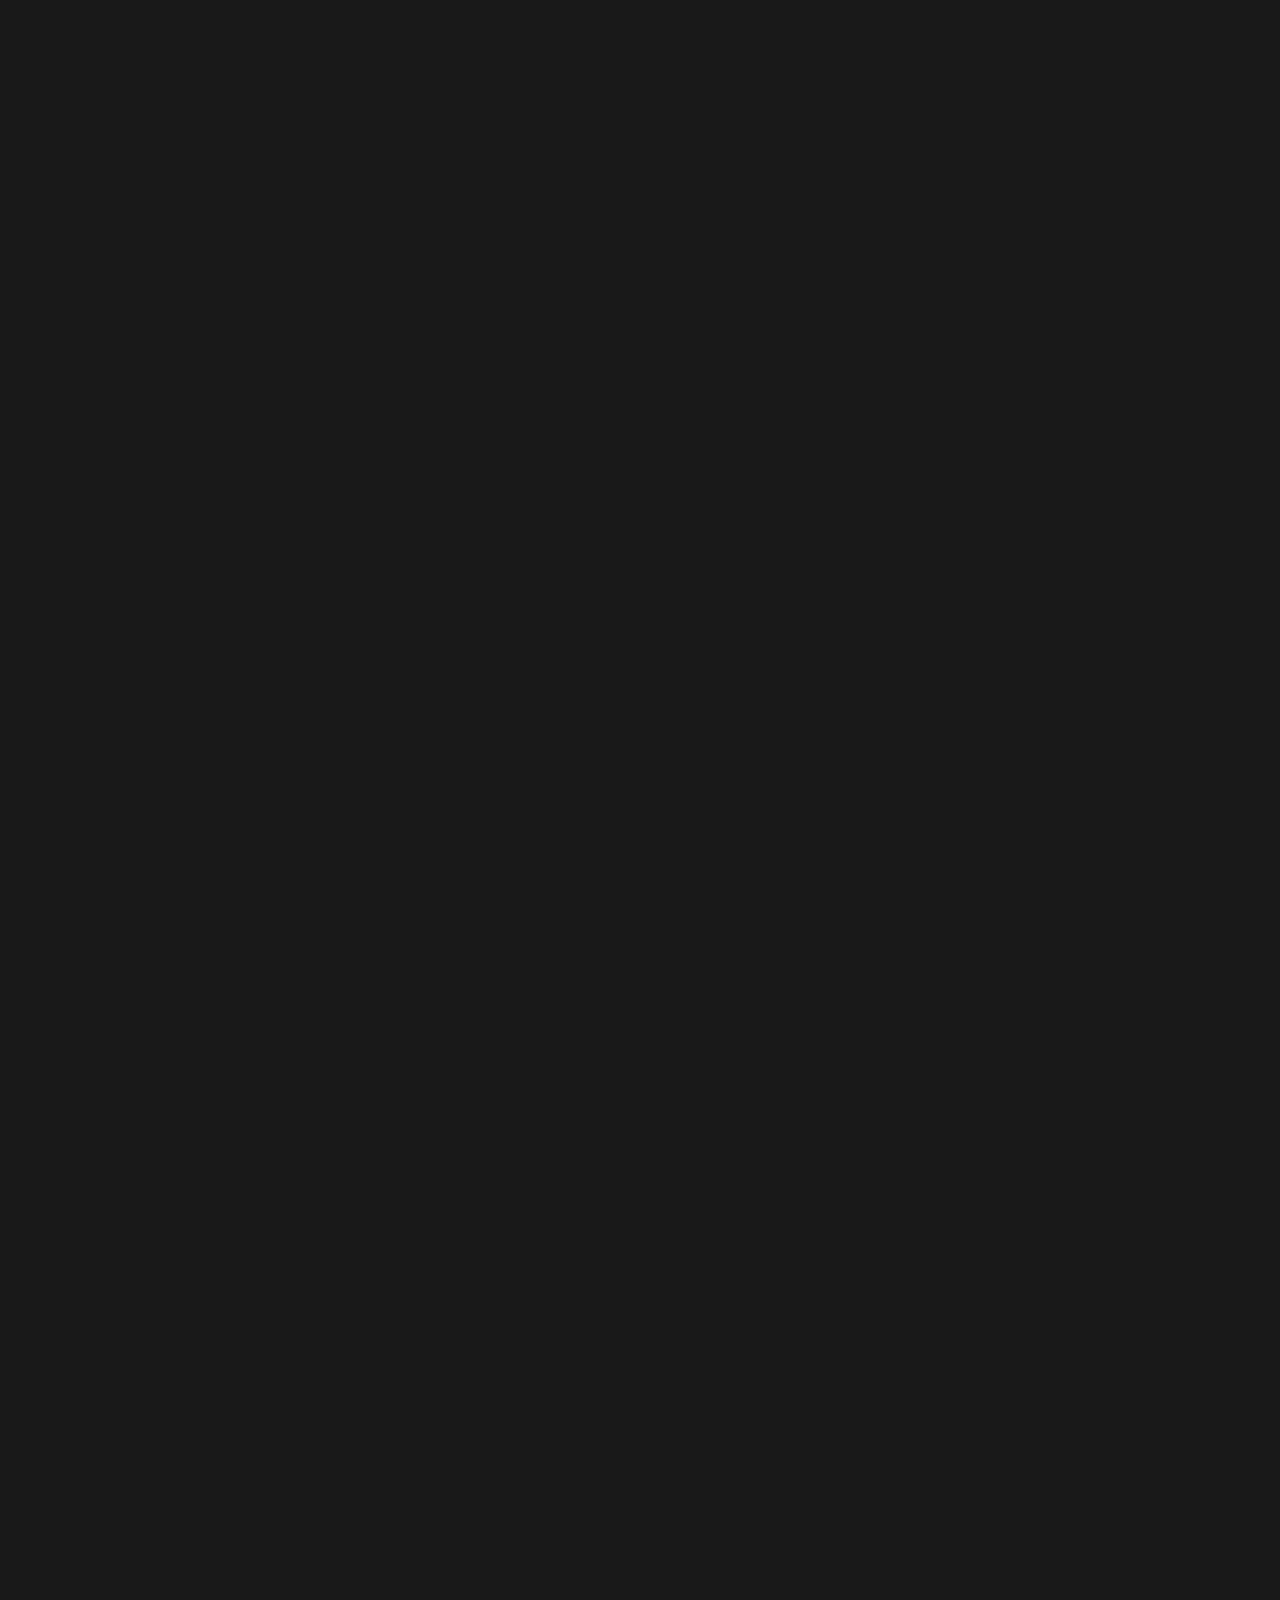
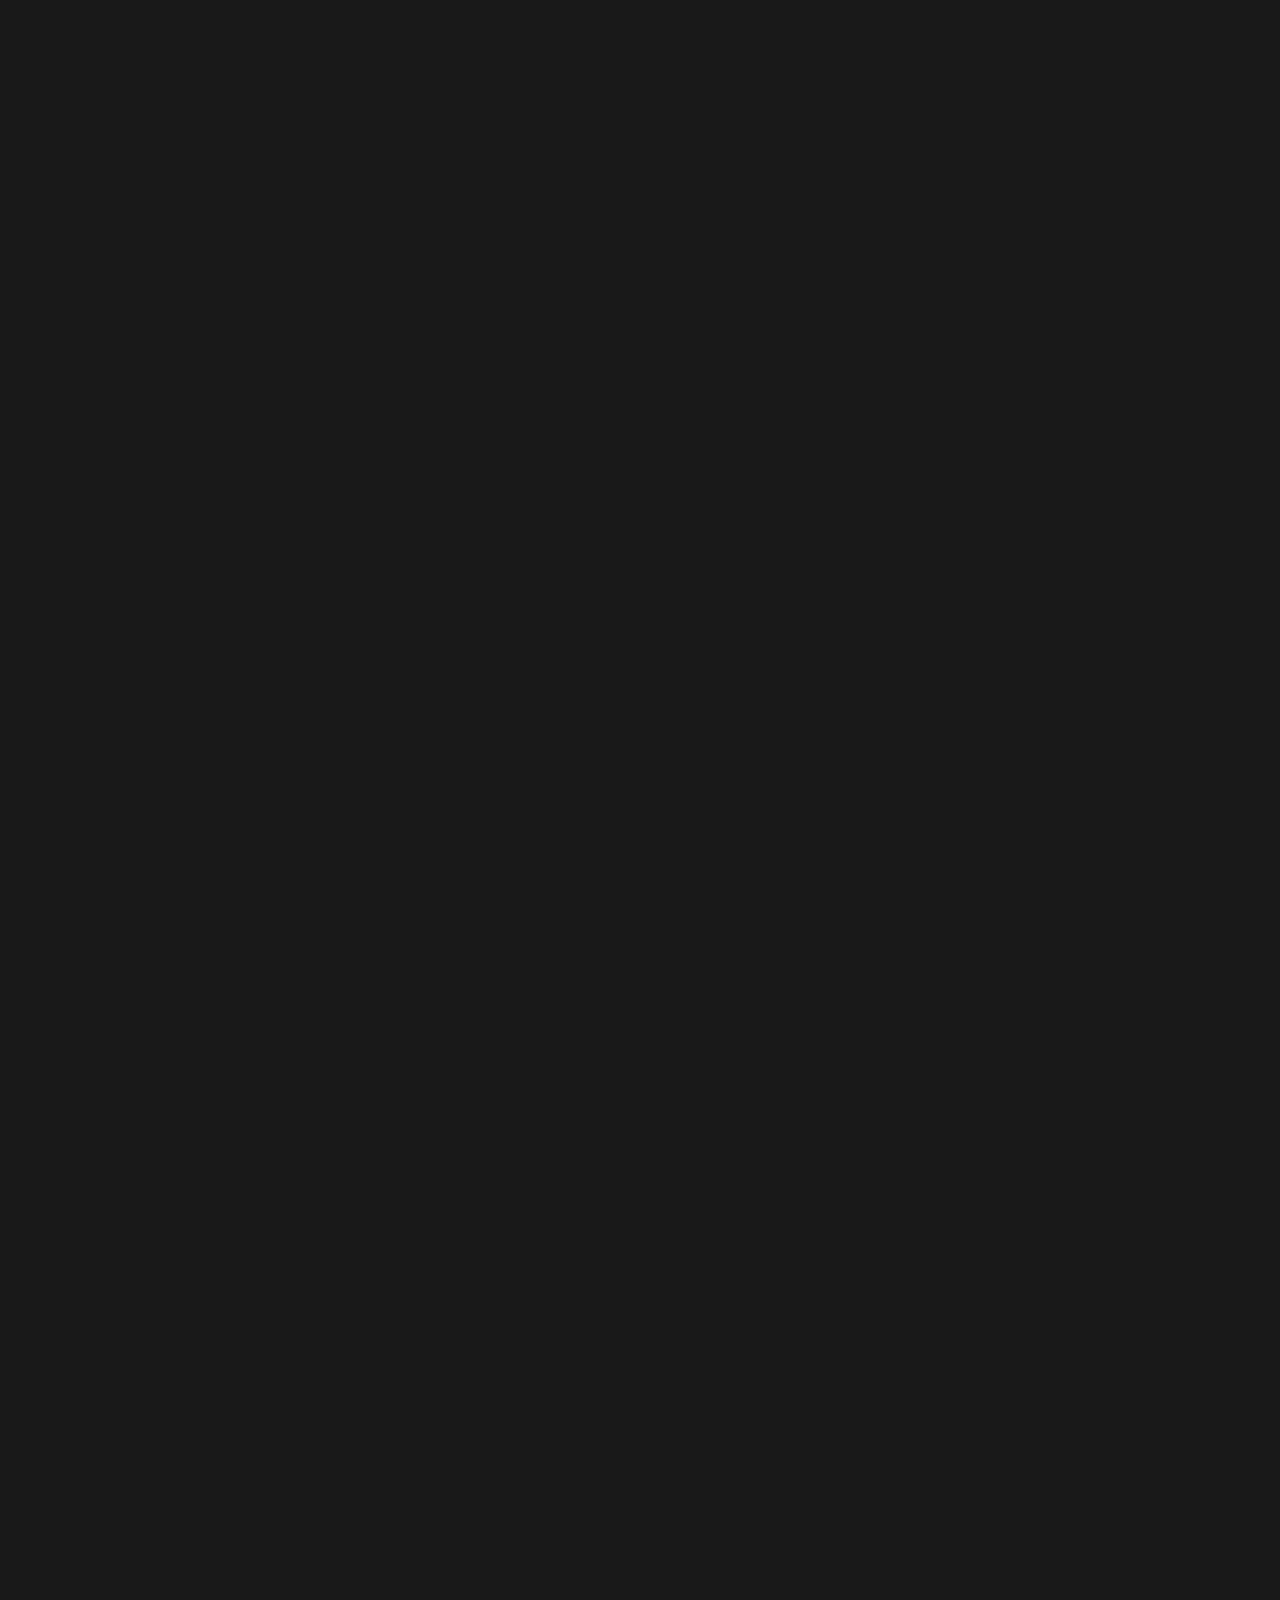
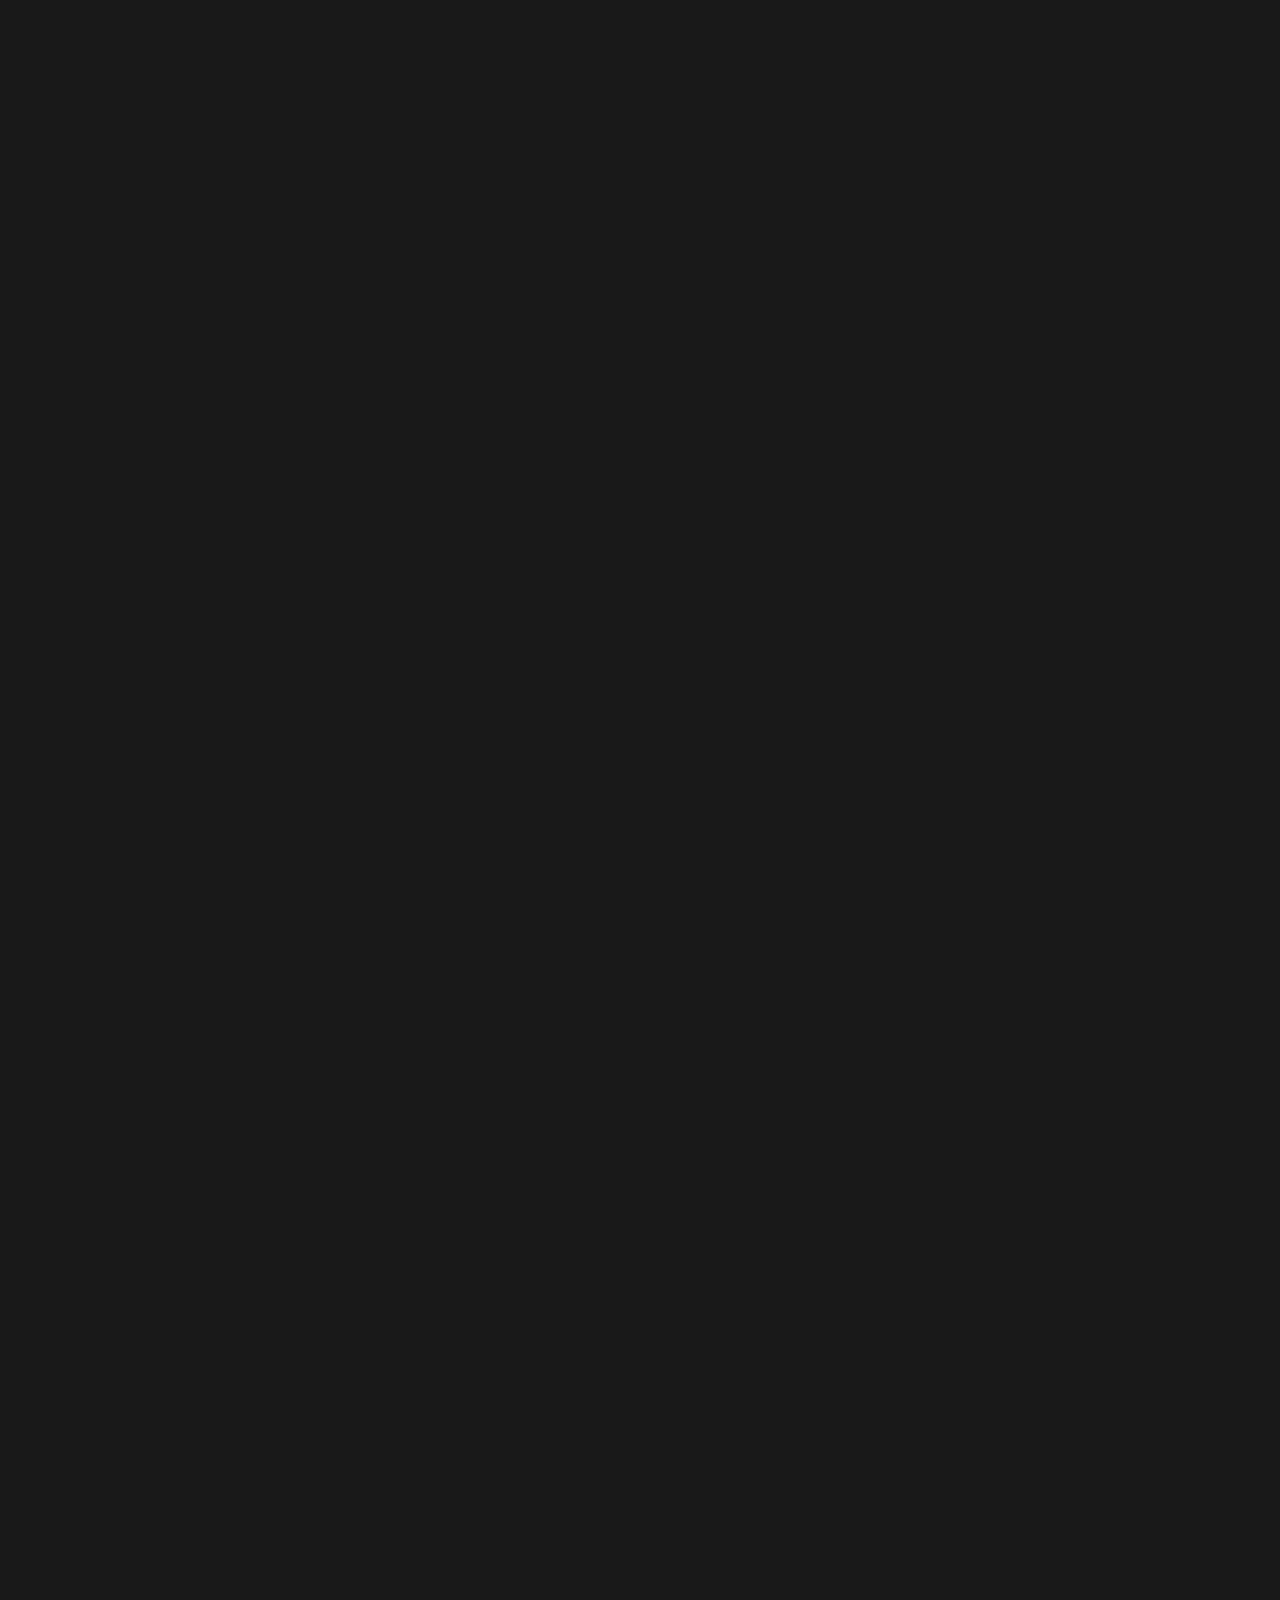
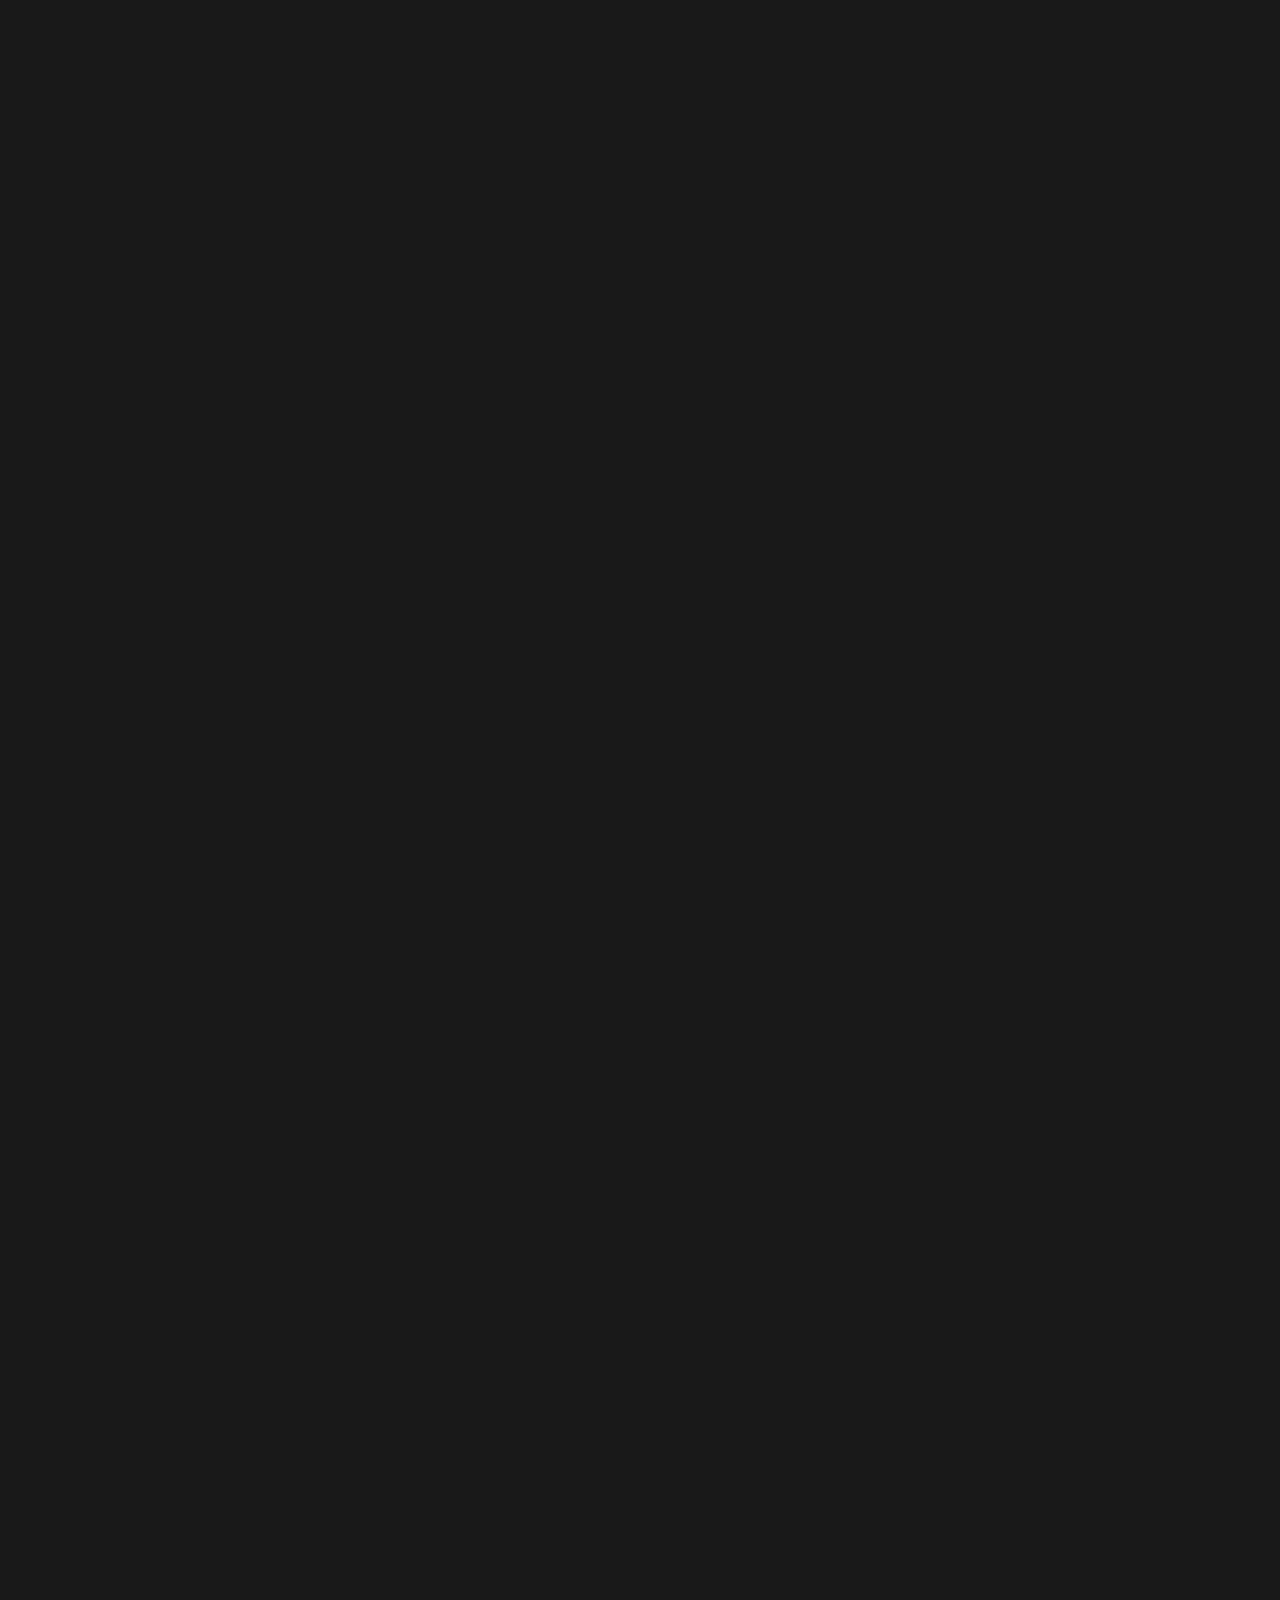
<file: uf1/Project/reveal.js-master/examples/scroll.html>
<!doctype html>
<html lang="en">

	<head>
		<meta charset="utf-8">

		<title>reveal.js - Scroll View</title>

		<meta name="viewport" content="width=device-width, initial-scale=1.0, maximum-scale=1.0, user-scalable=no">

		<link rel="stylesheet" href="../dist/reset.css">
		<link rel="stylesheet" href="../dist/reveal.css">
		<link rel="stylesheet" href="../dist/theme/black.css" id="theme">
    <link rel="stylesheet" href="../plugin/highlight/monokai.css">
	</head>

	<body>

		<div class="reveal">

			<div class="slides">

				<section><h1>Scroll View</h1></section>
				<section data-background="indigo">
					<h2>Scroll triggered fragments</h2>
					<ul>
						<li class="fragment fade-left">Step one</li>
						<li class="fragment fade-left">Step two</li>
						<li class="fragment fade-left">Step three</li>
					</ul>
				</section>
				<section data-background-color="#fff"><h2>Scrollbar inverts<br>based on slide bg</h2></section>
				<section data-auto-animate data-auto-animate-easing="cubic-bezier(0.770, 0.000, 0.175, 1.000)">
					<h2>Auto-Animate</h2>
					<p>Scroll triggered auto-animations 😍</p>
					<div class="r-hstack justify-center">
						<div data-id="box1" style="background: #999; width: 50px; height: 50px; margin: 10px; border-radius: 5px;"></div>
						<div data-id="box2" style="background: #999; width: 50px; height: 50px; margin: 10px; border-radius: 5px;"></div>
						<div data-id="box3" style="background: #999; width: 50px; height: 50px; margin: 10px; border-radius: 5px;"></div>
					</div>
				</section>
				<section data-auto-animate data-auto-animate-easing="cubic-bezier(0.770, 0.000, 0.175, 1.000)">
					<div class="r-hstack justify-center">
						<div data-id="box1" data-auto-animate-delay="0" style="background: cyan; width: 150px; height: 100px; margin: 10px;"></div>
						<div data-id="box2" data-auto-animate-delay="0.1" style="background: magenta; width: 150px; height: 100px; margin: 10px;"></div>
						<div data-id="box3" data-auto-animate-delay="0.2" style="background: yellow; width: 150px; height: 100px; margin: 10px;"></div>
					</div>
					<h2 style="margin-top: 20px;">Auto-Animate</h2>
				</section>
				<section data-auto-animate data-auto-animate-easing="cubic-bezier(0.770, 0.000, 0.175, 1.000)">
					<div class="r-stack">
						<div data-id="box1" style="background: cyan; width: 300px; height: 300px; border-radius: 200px;"></div>
						<div data-id="box2" style="background: magenta; width: 200px; height: 200px; border-radius: 200px;"></div>
						<div data-id="box3" style="background: yellow; width: 100px; height: 100px; border-radius: 200px;"></div>
					</div>
					<h2 style="margin-top: 20px;">Auto-Animate</h2>
				</section>
				<section data-background-gradient="linear-gradient(to bottom, #283b95, #17b2c3)" id="gradient-bg">
					<h2 data-id="code-title">Code highlights,<br />meet scroll triggers</h2>
					<pre data-id="code-animation"><code class="hljs javascript" data-trim data-line-numbers="|4,8-11|17|22-24"><script type="text/template">
						import React, { useState } from 'react';

						function Example() {
						  const [count, setCount] = useState(0);

						  return (
						    <div>
						      <p>You clicked {count} times</p>
						      <button onClick={() => setCount(count + 1)}>
						        Click me
						      </button>
						    </div>
						  );
						}

						function SecondExample() {
						  const [count, setCount] = useState(0);

						  return (
						    <div>
						      <p>You clicked {count} times</p>
						      <button onClick={() => setCount(count + 1)}>
						        Click me
						      </button>
						    </div>
						  );
						}
					</script></code></pre>
				</section>
				<section class="stack">
          <section data-background="https://static.slid.es/reveal/image-placeholder.png" id="image-bg">
            <h2>Image Backgrounds</h2>
          </section>
          <section data-background-video-muted data-background-video="https://s3.amazonaws.com/static.slid.es/site/homepage/v1/homepage-video-editor.mp4,https://s3.amazonaws.com/static.slid.es/site/homepage/v1/homepage-video-editor.webm">
            <h2>Video background</h2>
          </section>
        </section>
				<section><h2>The end</h2></section>

			</div>

		</div>

		<script src="../dist/reveal.js"></script>
		<script src="../plugin/notes/notes.js"></script>
		<script src="../plugin/markdown/markdown.js"></script>
		<script src="../plugin/highlight/highlight.js"></script>
		<script>
      Reveal.initialize({
        view: 'scroll',
        hash: true,

				plugins: [ RevealMarkdown, RevealHighlight, RevealNotes ]
			});
    </script>

	</body>
</html>
</file>
<file: testing/paralax_js/style.css>
body{
    margin: 0;
    padding: 0;
    background-color: black;
    height: 100vh;
    width: 100vw;
    display: flex;
    justify-content: center;
    align-items: center;

}



.cont{
    background-color: black;
    height: 100%;
    width: 75%;
    display: flex;
    justify-content: center;
    align-items: center;

}
.back {
    background: radial-gradient(circle, #374e5a 30%, black 60%);
    position: absolute;
    width: 100%;
    height: 100%;
    z-index: 1;
}
.marco{

    position: absolute;
    width: 100%;
    z-index: 3;
}
.baba{

    position: absolute;
   width: 100%;
    z-index:2;
    translate: 0 5%;
}


.all_ball{
    height: 100%;
    width: 25%;
    background-image: url(./img/just_ball.png);
    background-repeat: no-repeat;
    background-size: 100%;
    position: absolute;
    z-index: 5;
    display: flex;
    justify-content: center;
    align-items: center;
    translate: 0 38%;
    background-position: 0 50%;
}

.base  {
    width: 19.5%;
    position: absolute;
    z-index: 4;
    translate: 0% 400%;
}

.all_ball>form{
    height: 50%;
    width: 100%;
    display: flex;
    justify-content: center;
    flex-direction: column;
    align-items: center;

}
.res_img{
    background-image: url("./img/p3.png");
    background-repeat: no-repeat;
    background-size: 75%;
    translate: 14% 25%;
    height: 100%;
    width: 100%;
    opacity: 50%;
    display: none;
}
.all_ball>form>button{
    width: 50%;
    height: 10%;
    margin: 3%;
    background-color: #f7fbea;
    box-shadow: 0 0 10px 0px black;
    border: none;
    font-size: 1.5em;
    font-family: fantasy;
}

.dialogo{
    height: 50%;
    width: 50%;
    position: absolute;
    z-index: 6;
    translate: 100% -100%;
    background-image: url(./img/dialog.png);
    background-repeat: no-repeat;
    background-size: 100%;
    background-position: 0 50%;
    box-sizing: border-box;
    display: flex;
    justify-content: center;
    align-items: center;
    padding: 5%;
}
.dialogo>h1  {
    color: white;
    font-family: fantasy;
    font-size: 3em;
}
</file>
<file: uf1/Project/style.css>
:root{
    --c1:#7DFFB1;
    --c2:#8882be;
    --c3:#73eae2;
    --c4:#ff0000;
    --c5:#985de8;

}

body{
    height: 200vh;
    width: 100vw;
    padding: 0;
    margin: 0;
}
#c1{
    background-color: var(--c5);
    height: 42.5%;
    width: 100%;
    display: grid;
    grid-template-columns: repeat(12,1fr);
    grid-template-rows: repeat(12,1fr);
    place-items: center;

}
.logo{
    width: 100%;
    height: 100%;
    grid-row: 1/5;
    grid-column: 1/4;
    font-size: 5em;
    display: flex;
    justify-content: center;
    align-items: center;
}
.index{
    width: 100%;
    height: 100%;
    grid-column: 12;
    grid-row: 4/10;
    display: flex;
    justify-content: space-evenly;
    align-items: center;
    flex-direction: column;
}
.index>button{
    background-color:transparent;
    border: 5px solid ;
    border-radius: 100px;
    height: 20px;
    width: 20px;
    cursor: pointer;
}
.index>button:hover {
    background-color: #fff;
}
.home{
    cursor: crosshair;
}
#c2{
    background-color: var(--c1);
    height: 42.5%;
    width: 100%;
    display: grid;
    grid-template-columns: repeat(12,1fr);
    grid-template-rows: repeat(12,1fr);
    transition: background-color 0.3s ease;

}
#c3{
    background-color: var(--c5);
    height: 42.5%;
    width: 100%;
    display: grid;
    grid-template-columns: repeat(12,1fr);
    grid-template-rows: repeat(12,1fr);

}
</file>
<file: uf1/Project/reveal.js-master/dist/theme/black.css>
/**
 * Black theme for reveal.js. This is the opposite of the 'white' theme.
 *
 * By Hakim El Hattab, http://hakim.se
 */
@import url(./fonts/source-sans-pro/source-sans-pro.css);
section.has-light-background, section.has-light-background h1, section.has-light-background h2, section.has-light-background h3, section.has-light-background h4, section.has-light-background h5, section.has-light-background h6 {
  color: #222;
}

/*********************************************
 * GLOBAL STYLES
 *********************************************/
:root {
  --r-background-color: #191919;
  --r-main-font: Source Sans Pro, Helvetica, sans-serif;
  --r-main-font-size: 42px;
  --r-main-color: #fff;
  --r-block-margin: 20px;
  --r-heading-margin: 0 0 20px 0;
  --r-heading-font: Source Sans Pro, Helvetica, sans-serif;
  --r-heading-color: #fff;
  --r-heading-line-height: 1.2;
  --r-heading-letter-spacing: normal;
  --r-heading-text-transform: uppercase;
  --r-heading-text-shadow: none;
  --r-heading-font-weight: 600;
  --r-heading1-text-shadow: none;
  --r-heading1-size: 2.5em;
  --r-heading2-size: 1.6em;
  --r-heading3-size: 1.3em;
  --r-heading4-size: 1em;
  --r-code-font: monospace;
  --r-link-color: #42affa;
  --r-link-color-dark: #068de9;
  --r-link-color-hover: #8dcffc;
  --r-selection-background-color: rgba(66, 175, 250, 0.75);
  --r-selection-color: #fff;
  --r-overlay-element-bg-color: 240, 240, 240;
  --r-overlay-element-fg-color: 0, 0, 0;
}

.reveal-viewport {
  background: #191919;
  background-color: var(--r-background-color);
}

.reveal {
  font-family: var(--r-main-font);
  font-size: var(--r-main-font-size);
  font-weight: normal;
  color: var(--r-main-color);
}

.reveal ::selection {
  color: var(--r-selection-color);
  background: var(--r-selection-background-color);
  text-shadow: none;
}

.reveal ::-moz-selection {
  color: var(--r-selection-color);
  background: var(--r-selection-background-color);
  text-shadow: none;
}

.reveal .slides section,
.reveal .slides section > section {
  line-height: 1.3;
  font-weight: inherit;
}

/*********************************************
 * HEADERS
 *********************************************/
.reveal h1,
.reveal h2,
.reveal h3,
.reveal h4,
.reveal h5,
.reveal h6 {
  margin: var(--r-heading-margin);
  color: var(--r-heading-color);
  font-family: var(--r-heading-font);
  font-weight: var(--r-heading-font-weight);
  line-height: var(--r-heading-line-height);
  letter-spacing: var(--r-heading-letter-spacing);
  text-transform: var(--r-heading-text-transform);
  text-shadow: var(--r-heading-text-shadow);
  word-wrap: break-word;
}

.reveal h1 {
  font-size: var(--r-heading1-size);
}

.reveal h2 {
  font-size: var(--r-heading2-size);
}

.reveal h3 {
  font-size: var(--r-heading3-size);
}

.reveal h4 {
  font-size: var(--r-heading4-size);
}

.reveal h1 {
  text-shadow: var(--r-heading1-text-shadow);
}

/*********************************************
 * OTHER
 *********************************************/
.reveal p {
  margin: var(--r-block-margin) 0;
  line-height: 1.3;
}

/* Remove trailing margins after titles */
.reveal h1:last-child,
.reveal h2:last-child,
.reveal h3:last-child,
.reveal h4:last-child,
.reveal h5:last-child,
.reveal h6:last-child {
  margin-bottom: 0;
}

/* Ensure certain elements are never larger than the slide itself */
.reveal img,
.reveal video,
.reveal iframe {
  max-width: 95%;
  max-height: 95%;
}

.reveal strong,
.reveal b {
  font-weight: bold;
}

.reveal em {
  font-style: italic;
}

.reveal ol,
.reveal dl,
.reveal ul {
  display: inline-block;
  text-align: left;
  margin: 0 0 0 1em;
}

.reveal ol {
  list-style-type: decimal;
}

.reveal ul {
  list-style-type: disc;
}

.reveal ul ul {
  list-style-type: square;
}

.reveal ul ul ul {
  list-style-type: circle;
}

.reveal ul ul,
.reveal ul ol,
.reveal ol ol,
.reveal ol ul {
  display: block;
  margin-left: 40px;
}

.reveal dt {
  font-weight: bold;
}

.reveal dd {
  margin-left: 40px;
}

.reveal blockquote {
  display: block;
  position: relative;
  width: 70%;
  margin: var(--r-block-margin) auto;
  padding: 5px;
  font-style: italic;
  background: rgba(255, 255, 255, 0.05);
  box-shadow: 0px 0px 2px rgba(0, 0, 0, 0.2);
}

.reveal blockquote p:first-child,
.reveal blockquote p:last-child {
  display: inline-block;
}

.reveal q {
  font-style: italic;
}

.reveal pre {
  display: block;
  position: relative;
  width: 90%;
  margin: var(--r-block-margin) auto;
  text-align: left;
  font-size: 0.55em;
  font-family: var(--r-code-font);
  line-height: 1.2em;
  word-wrap: break-word;
  box-shadow: 0px 5px 15px rgba(0, 0, 0, 0.15);
}

.reveal code {
  font-family: var(--r-code-font);
  text-transform: none;
  tab-size: 2;
}

.reveal pre code {
  display: block;
  padding: 5px;
  overflow: auto;
  max-height: 400px;
  word-wrap: normal;
}

.reveal .code-wrapper {
  white-space: normal;
}

.reveal .code-wrapper code {
  white-space: pre;
}

.reveal table {
  margin: auto;
  border-collapse: collapse;
  border-spacing: 0;
}

.reveal table th {
  font-weight: bold;
}

.reveal table th,
.reveal table td {
  text-align: left;
  padding: 0.2em 0.5em 0.2em 0.5em;
  border-bottom: 1px solid;
}

.reveal table th[align=center],
.reveal table td[align=center] {
  text-align: center;
}

.reveal table th[align=right],
.reveal table td[align=right] {
  text-align: right;
}

.reveal table tbody tr:last-child th,
.reveal table tbody tr:last-child td {
  border-bottom: none;
}

.reveal sup {
  vertical-align: super;
  font-size: smaller;
}

.reveal sub {
  vertical-align: sub;
  font-size: smaller;
}

.reveal small {
  display: inline-block;
  font-size: 0.6em;
  line-height: 1.2em;
  vertical-align: top;
}

.reveal small * {
  vertical-align: top;
}

.reveal img {
  margin: var(--r-block-margin) 0;
}

/*********************************************
 * LINKS
 *********************************************/
.reveal a {
  color: var(--r-link-color);
  text-decoration: none;
  transition: color 0.15s ease;
}

.reveal a:hover {
  color: var(--r-link-color-hover);
  text-shadow: none;
  border: none;
}

.reveal .roll span:after {
  color: #fff;
  background: var(--r-link-color-dark);
}

/*********************************************
 * Frame helper
 *********************************************/
.reveal .r-frame {
  border: 4px solid var(--r-main-color);
  box-shadow: 0 0 10px rgba(0, 0, 0, 0.15);
}

.reveal a .r-frame {
  transition: all 0.15s linear;
}

.reveal a:hover .r-frame {
  border-color: var(--r-link-color);
  box-shadow: 0 0 20px rgba(0, 0, 0, 0.55);
}

/*********************************************
 * NAVIGATION CONTROLS
 *********************************************/
.reveal .controls {
  color: var(--r-link-color);
}

/*********************************************
 * PROGRESS BAR
 *********************************************/
.reveal .progress {
  background: rgba(0, 0, 0, 0.2);
  color: var(--r-link-color);
}

/*********************************************
 * PRINT BACKGROUND
 *********************************************/
@media print {
  .backgrounds {
    background-color: var(--r-background-color);
  }
}
</file>
<file: uf1/Project/reveal.js-master/plugin/highlight/monokai.css>
/*
Monokai style - ported by Luigi Maselli - http://grigio.org
*/

.hljs {
  display: block;
  overflow-x: auto;
  padding: 0.5em;
  background: #272822;
  color: #ddd;
}

.hljs-tag,
.hljs-keyword,
.hljs-selector-tag,
.hljs-literal,
.hljs-strong,
.hljs-name {
  color: #f92672;
}

.hljs-code {
  color: #66d9ef;
}

.hljs-class .hljs-title {
  color: white;
}

.hljs-attribute,
.hljs-symbol,
.hljs-regexp,
.hljs-link {
  color: #bf79db;
}

.hljs-string,
.hljs-bullet,
.hljs-subst,
.hljs-title,
.hljs-section,
.hljs-emphasis,
.hljs-type,
.hljs-built_in,
.hljs-builtin-name,
.hljs-selector-attr,
.hljs-selector-pseudo,
.hljs-addition,
.hljs-variable,
.hljs-template-tag,
.hljs-template-variable {
  color: #a6e22e;
}

.hljs-comment,
.hljs-quote,
.hljs-deletion,
.hljs-meta {
  color: #75715e;
}

.hljs-keyword,
.hljs-selector-tag,
.hljs-literal,
.hljs-doctag,
.hljs-title,
.hljs-section,
.hljs-type,
.hljs-selector-id {
  font-weight: bold;
}
</file>
<file: uf1/Project/reveal.js-master/dist/theme/serif.css>
/**
 * A simple theme for reveal.js presentations, similar
 * to the default theme. The accent color is brown.
 *
 * This theme is Copyright (C) 2012-2013 Owen Versteeg, http://owenversteeg.com - it is MIT licensed.
 */
.reveal a {
  line-height: 1.3em;
}

section.has-dark-background, section.has-dark-background h1, section.has-dark-background h2, section.has-dark-background h3, section.has-dark-background h4, section.has-dark-background h5, section.has-dark-background h6 {
  color: #fff;
}

/*********************************************
 * GLOBAL STYLES
 *********************************************/
:root {
  --r-background-color: #F0F1EB;
  --r-main-font: Palatino Linotype, Book Antiqua, Palatino, FreeSerif, serif;
  --r-main-font-size: 40px;
  --r-main-color: #000;
  --r-block-margin: 20px;
  --r-heading-margin: 0 0 20px 0;
  --r-heading-font: Palatino Linotype, Book Antiqua, Palatino, FreeSerif, serif;
  --r-heading-color: #383D3D;
  --r-heading-line-height: 1.2;
  --r-heading-letter-spacing: normal;
  --r-heading-text-transform: none;
  --r-heading-text-shadow: none;
  --r-heading-font-weight: normal;
  --r-heading1-text-shadow: none;
  --r-heading1-size: 3.77em;
  --r-heading2-size: 2.11em;
  --r-heading3-size: 1.55em;
  --r-heading4-size: 1em;
  --r-code-font: monospace;
  --r-link-color: #51483D;
  --r-link-color-dark: #25211c;
  --r-link-color-hover: #8b7c69;
  --r-selection-background-color: #26351C;
  --r-selection-color: #fff;
  --r-overlay-element-bg-color: 0, 0, 0;
  --r-overlay-element-fg-color: 240, 240, 240;
}

.reveal-viewport {
  background: #F0F1EB;
  background-color: var(--r-background-color);
}

.reveal {
  font-family: var(--r-main-font);
  font-size: var(--r-main-font-size);
  font-weight: normal;
  color: var(--r-main-color);
}

.reveal ::selection {
  color: var(--r-selection-color);
  background: var(--r-selection-background-color);
  text-shadow: none;
}

.reveal ::-moz-selection {
  color: var(--r-selection-color);
  background: var(--r-selection-background-color);
  text-shadow: none;
}

.reveal .slides section,
.reveal .slides section > section {
  line-height: 1.3;
  font-weight: inherit;
}

/*********************************************
 * HEADERS
 *********************************************/
.reveal h1,
.reveal h2,
.reveal h3,
.reveal h4,
.reveal h5,
.reveal h6 {
  margin: var(--r-heading-margin);
  color: var(--r-heading-color);
  font-family: var(--r-heading-font);
  font-weight: var(--r-heading-font-weight);
  line-height: var(--r-heading-line-height);
  letter-spacing: var(--r-heading-letter-spacing);
  text-transform: var(--r-heading-text-transform);
  text-shadow: var(--r-heading-text-shadow);
  word-wrap: break-word;
}

.reveal h1 {
  font-size: var(--r-heading1-size);
}

.reveal h2 {
  font-size: var(--r-heading2-size);
}

.reveal h3 {
  font-size: var(--r-heading3-size);
}

.reveal h4 {
  font-size: var(--r-heading4-size);
}

.reveal h1 {
  text-shadow: var(--r-heading1-text-shadow);
}

/*********************************************
 * OTHER
 *********************************************/
.reveal p {
  margin: var(--r-block-margin) 0;
  line-height: 1.3;
}

/* Remove trailing margins after titles */
.reveal h1:last-child,
.reveal h2:last-child,
.reveal h3:last-child,
.reveal h4:last-child,
.reveal h5:last-child,
.reveal h6:last-child {
  margin-bottom: 0;
}

/* Ensure certain elements are never larger than the slide itself */
.reveal img,
.reveal video,
.reveal iframe {
  max-width: 95%;
  max-height: 95%;
}

.reveal strong,
.reveal b {
  font-weight: bold;
}

.reveal em {
  font-style: italic;
}

.reveal ol,
.reveal dl,
.reveal ul {
  display: inline-block;
  text-align: left;
  margin: 0 0 0 1em;
}

.reveal ol {
  list-style-type: decimal;
}

.reveal ul {
  list-style-type: disc;
}

.reveal ul ul {
  list-style-type: square;
}

.reveal ul ul ul {
  list-style-type: circle;
}

.reveal ul ul,
.reveal ul ol,
.reveal ol ol,
.reveal ol ul {
  display: block;
  margin-left: 40px;
}

.reveal dt {
  font-weight: bold;
}

.reveal dd {
  margin-left: 40px;
}

.reveal blockquote {
  display: block;
  position: relative;
  width: 70%;
  margin: var(--r-block-margin) auto;
  padding: 5px;
  font-style: italic;
  background: rgba(255, 255, 255, 0.05);
  box-shadow: 0px 0px 2px rgba(0, 0, 0, 0.2);
}

.reveal blockquote p:first-child,
.reveal blockquote p:last-child {
  display: inline-block;
}

.reveal q {
  font-style: italic;
}

.reveal pre {
  display: block;
  position: relative;
  width: 90%;
  margin: var(--r-block-margin) auto;
  text-align: left;
  font-size: 0.55em;
  font-family: var(--r-code-font);
  line-height: 1.2em;
  word-wrap: break-word;
  box-shadow: 0px 5px 15px rgba(0, 0, 0, 0.15);
}

.reveal code {
  font-family: var(--r-code-font);
  text-transform: none;
  tab-size: 2;
}

.reveal pre code {
  display: block;
  padding: 5px;
  overflow: auto;
  max-height: 400px;
  word-wrap: normal;
}

.reveal .code-wrapper {
  white-space: normal;
}

.reveal .code-wrapper code {
  white-space: pre;
}

.reveal table {
  margin: auto;
  border-collapse: collapse;
  border-spacing: 0;
}

.reveal table th {
  font-weight: bold;
}

.reveal table th,
.reveal table td {
  text-align: left;
  padding: 0.2em 0.5em 0.2em 0.5em;
  border-bottom: 1px solid;
}

.reveal table th[align=center],
.reveal table td[align=center] {
  text-align: center;
}

.reveal table th[align=right],
.reveal table td[align=right] {
  text-align: right;
}

.reveal table tbody tr:last-child th,
.reveal table tbody tr:last-child td {
  border-bottom: none;
}

.reveal sup {
  vertical-align: super;
  font-size: smaller;
}

.reveal sub {
  vertical-align: sub;
  font-size: smaller;
}

.reveal small {
  display: inline-block;
  font-size: 0.6em;
  line-height: 1.2em;
  vertical-align: top;
}

.reveal small * {
  vertical-align: top;
}

.reveal img {
  margin: var(--r-block-margin) 0;
}

/*********************************************
 * LINKS
 *********************************************/
.reveal a {
  color: var(--r-link-color);
  text-decoration: none;
  transition: color 0.15s ease;
}

.reveal a:hover {
  color: var(--r-link-color-hover);
  text-shadow: none;
  border: none;
}

.reveal .roll span:after {
  color: #fff;
  background: var(--r-link-color-dark);
}

/*********************************************
 * Frame helper
 *********************************************/
.reveal .r-frame {
  border: 4px solid var(--r-main-color);
  box-shadow: 0 0 10px rgba(0, 0, 0, 0.15);
}

.reveal a .r-frame {
  transition: all 0.15s linear;
}

.reveal a:hover .r-frame {
  border-color: var(--r-link-color);
  box-shadow: 0 0 20px rgba(0, 0, 0, 0.55);
}

/*********************************************
 * NAVIGATION CONTROLS
 *********************************************/
.reveal .controls {
  color: var(--r-link-color);
}

/*********************************************
 * PROGRESS BAR
 *********************************************/
.reveal .progress {
  background: rgba(0, 0, 0, 0.2);
  color: var(--r-link-color);
}

/*********************************************
 * PRINT BACKGROUND
 *********************************************/
@media print {
  .backgrounds {
    background-color: var(--r-background-color);
  }
}
</file>
<file: uf1/Project/reveal.js-master/dist/theme/white.css>
/**
 * White theme for reveal.js. This is the opposite of the 'black' theme.
 *
 * By Hakim El Hattab, http://hakim.se
 */
@import url(./fonts/source-sans-pro/source-sans-pro.css);
section.has-dark-background, section.has-dark-background h1, section.has-dark-background h2, section.has-dark-background h3, section.has-dark-background h4, section.has-dark-background h5, section.has-dark-background h6 {
  color: #fff;
}

/*********************************************
 * GLOBAL STYLES
 *********************************************/
:root {
  --r-background-color: #fff;
  --r-main-font: Source Sans Pro, Helvetica, sans-serif;
  --r-main-font-size: 42px;
  --r-main-color: #222;
  --r-block-margin: 20px;
  --r-heading-margin: 0 0 20px 0;
  --r-heading-font: Source Sans Pro, Helvetica, sans-serif;
  --r-heading-color: #222;
  --r-heading-line-height: 1.2;
  --r-heading-letter-spacing: normal;
  --r-heading-text-transform: uppercase;
  --r-heading-text-shadow: none;
  --r-heading-font-weight: 600;
  --r-heading1-text-shadow: none;
  --r-heading1-size: 2.5em;
  --r-heading2-size: 1.6em;
  --r-heading3-size: 1.3em;
  --r-heading4-size: 1em;
  --r-code-font: monospace;
  --r-link-color: #2a76dd;
  --r-link-color-dark: #1a53a1;
  --r-link-color-hover: #6ca0e8;
  --r-selection-background-color: #98bdef;
  --r-selection-color: #fff;
  --r-overlay-element-bg-color: 0, 0, 0;
  --r-overlay-element-fg-color: 240, 240, 240;
}

.reveal-viewport {
  background: #fff;
  background-color: var(--r-background-color);
}

.reveal {
  font-family: var(--r-main-font);
  font-size: var(--r-main-font-size);
  font-weight: normal;
  color: var(--r-main-color);
}

.reveal ::selection {
  color: var(--r-selection-color);
  background: var(--r-selection-background-color);
  text-shadow: none;
}

.reveal ::-moz-selection {
  color: var(--r-selection-color);
  background: var(--r-selection-background-color);
  text-shadow: none;
}

.reveal .slides section,
.reveal .slides section > section {
  line-height: 1.3;
  font-weight: inherit;
}

/*********************************************
 * HEADERS
 *********************************************/
.reveal h1,
.reveal h2,
.reveal h3,
.reveal h4,
.reveal h5,
.reveal h6 {
  margin: var(--r-heading-margin);
  color: var(--r-heading-color);
  font-family: var(--r-heading-font);
  font-weight: var(--r-heading-font-weight);
  line-height: var(--r-heading-line-height);
  letter-spacing: var(--r-heading-letter-spacing);
  text-transform: var(--r-heading-text-transform);
  text-shadow: var(--r-heading-text-shadow);
  word-wrap: break-word;
}

.reveal h1 {
  font-size: var(--r-heading1-size);
}

.reveal h2 {
  font-size: var(--r-heading2-size);
}

.reveal h3 {
  font-size: var(--r-heading3-size);
}

.reveal h4 {
  font-size: var(--r-heading4-size);
}

.reveal h1 {
  text-shadow: var(--r-heading1-text-shadow);
}

/*********************************************
 * OTHER
 *********************************************/
.reveal p {
  margin: var(--r-block-margin) 0;
  line-height: 1.3;
}

/* Remove trailing margins after titles */
.reveal h1:last-child,
.reveal h2:last-child,
.reveal h3:last-child,
.reveal h4:last-child,
.reveal h5:last-child,
.reveal h6:last-child {
  margin-bottom: 0;
}

/* Ensure certain elements are never larger than the slide itself */
.reveal img,
.reveal video,
.reveal iframe {
  max-width: 95%;
  max-height: 95%;
}

.reveal strong,
.reveal b {
  font-weight: bold;
}

.reveal em {
  font-style: italic;
}

.reveal ol,
.reveal dl,
.reveal ul {
  display: inline-block;
  text-align: left;
  margin: 0 0 0 1em;
}

.reveal ol {
  list-style-type: decimal;
}

.reveal ul {
  list-style-type: disc;
}

.reveal ul ul {
  list-style-type: square;
}

.reveal ul ul ul {
  list-style-type: circle;
}

.reveal ul ul,
.reveal ul ol,
.reveal ol ol,
.reveal ol ul {
  display: block;
  margin-left: 40px;
}

.reveal dt {
  font-weight: bold;
}

.reveal dd {
  margin-left: 40px;
}

.reveal blockquote {
  display: block;
  position: relative;
  width: 70%;
  margin: var(--r-block-margin) auto;
  padding: 5px;
  font-style: italic;
  background: rgba(255, 255, 255, 0.05);
  box-shadow: 0px 0px 2px rgba(0, 0, 0, 0.2);
}

.reveal blockquote p:first-child,
.reveal blockquote p:last-child {
  display: inline-block;
}

.reveal q {
  font-style: italic;
}

.reveal pre {
  display: block;
  position: relative;
  width: 90%;
  margin: var(--r-block-margin) auto;
  text-align: left;
  font-size: 0.55em;
  font-family: var(--r-code-font);
  line-height: 1.2em;
  word-wrap: break-word;
  box-shadow: 0px 5px 15px rgba(0, 0, 0, 0.15);
}

.reveal code {
  font-family: var(--r-code-font);
  text-transform: none;
  tab-size: 2;
}

.reveal pre code {
  display: block;
  padding: 5px;
  overflow: auto;
  max-height: 400px;
  word-wrap: normal;
}

.reveal .code-wrapper {
  white-space: normal;
}

.reveal .code-wrapper code {
  white-space: pre;
}

.reveal table {
  margin: auto;
  border-collapse: collapse;
  border-spacing: 0;
}

.reveal table th {
  font-weight: bold;
}

.reveal table th,
.reveal table td {
  text-align: left;
  padding: 0.2em 0.5em 0.2em 0.5em;
  border-bottom: 1px solid;
}

.reveal table th[align=center],
.reveal table td[align=center] {
  text-align: center;
}

.reveal table th[align=right],
.reveal table td[align=right] {
  text-align: right;
}

.reveal table tbody tr:last-child th,
.reveal table tbody tr:last-child td {
  border-bottom: none;
}

.reveal sup {
  vertical-align: super;
  font-size: smaller;
}

.reveal sub {
  vertical-align: sub;
  font-size: smaller;
}

.reveal small {
  display: inline-block;
  font-size: 0.6em;
  line-height: 1.2em;
  vertical-align: top;
}

.reveal small * {
  vertical-align: top;
}

.reveal img {
  margin: var(--r-block-margin) 0;
}

/*********************************************
 * LINKS
 *********************************************/
.reveal a {
  color: var(--r-link-color);
  text-decoration: none;
  transition: color 0.15s ease;
}

.reveal a:hover {
  color: var(--r-link-color-hover);
  text-shadow: none;
  border: none;
}

.reveal .roll span:after {
  color: #fff;
  background: var(--r-link-color-dark);
}

/*********************************************
 * Frame helper
 *********************************************/
.reveal .r-frame {
  border: 4px solid var(--r-main-color);
  box-shadow: 0 0 10px rgba(0, 0, 0, 0.15);
}

.reveal a .r-frame {
  transition: all 0.15s linear;
}

.reveal a:hover .r-frame {
  border-color: var(--r-link-color);
  box-shadow: 0 0 20px rgba(0, 0, 0, 0.55);
}

/*********************************************
 * NAVIGATION CONTROLS
 *********************************************/
.reveal .controls {
  color: var(--r-link-color);
}

/*********************************************
 * PROGRESS BAR
 *********************************************/
.reveal .progress {
  background: rgba(0, 0, 0, 0.2);
  color: var(--r-link-color);
}

/*********************************************
 * PRINT BACKGROUND
 *********************************************/
@media print {
  .backgrounds {
    background-color: var(--r-background-color);
  }
}
</file>
